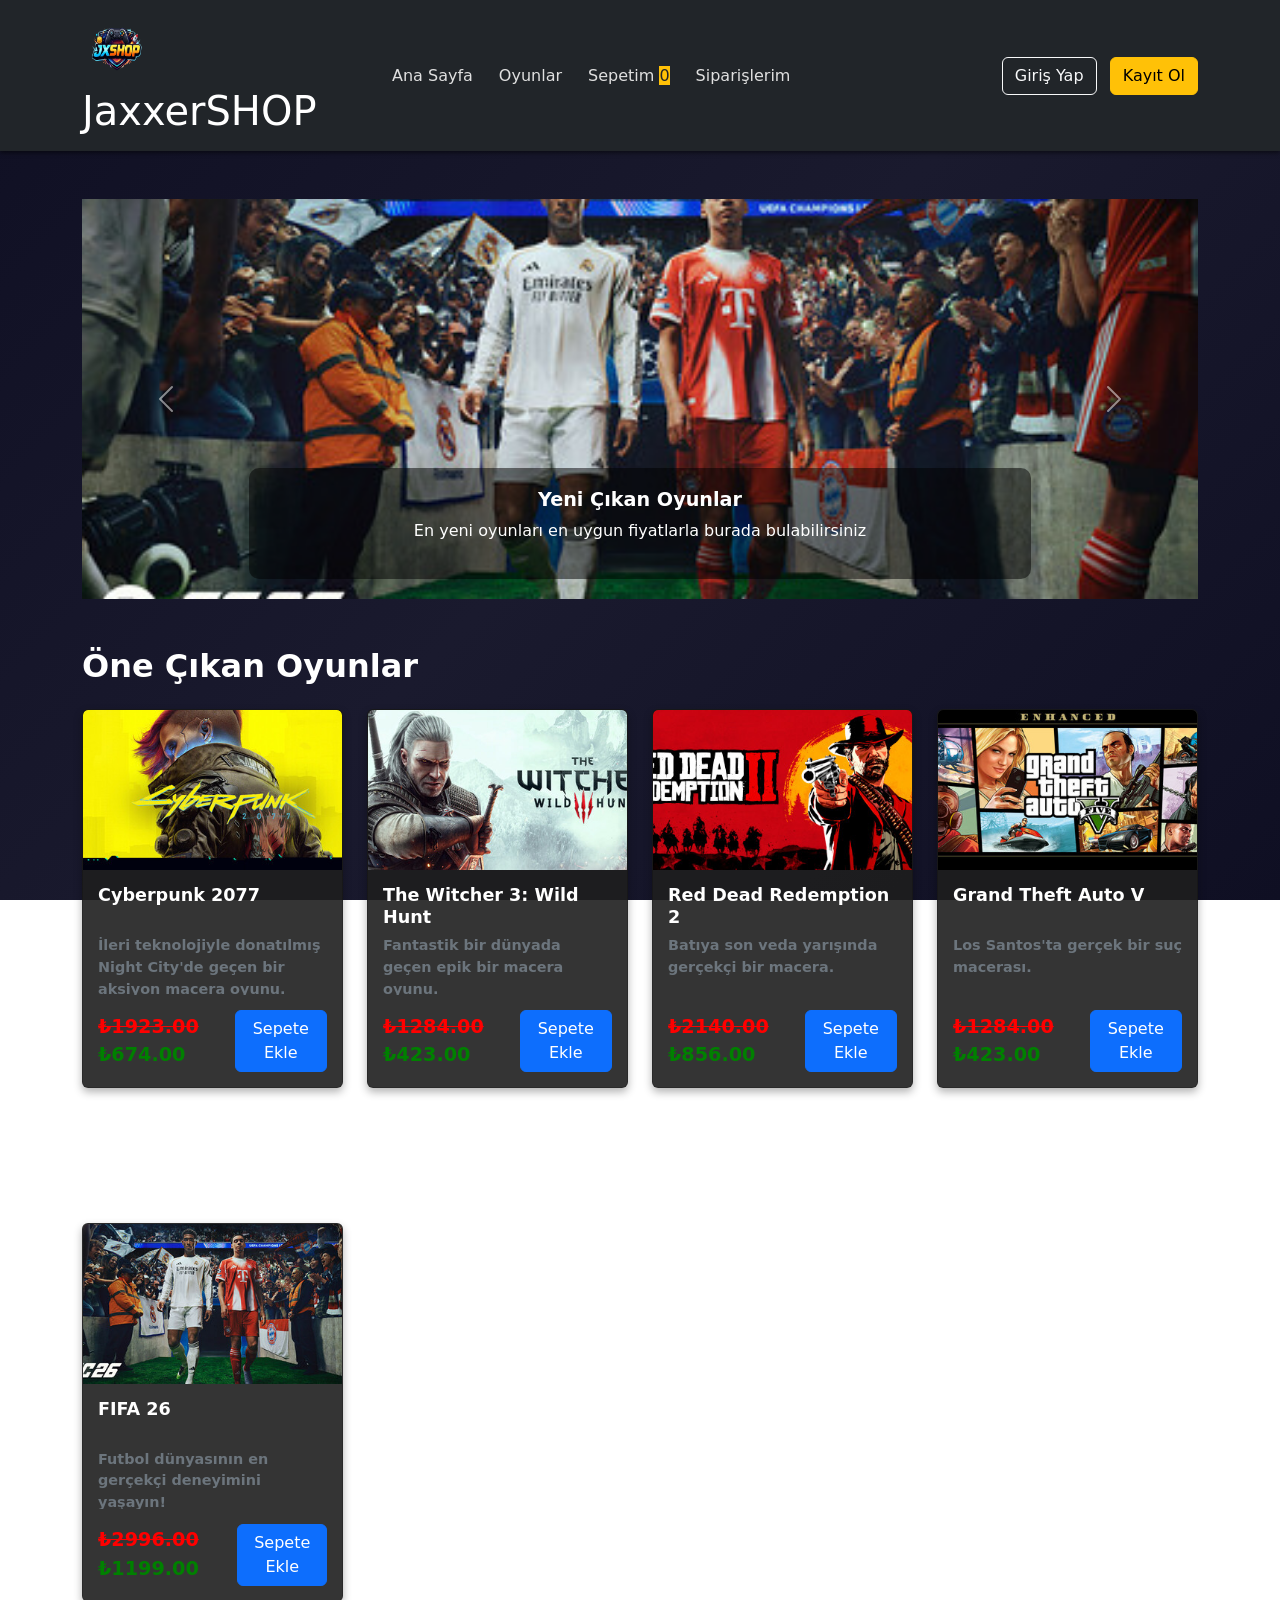
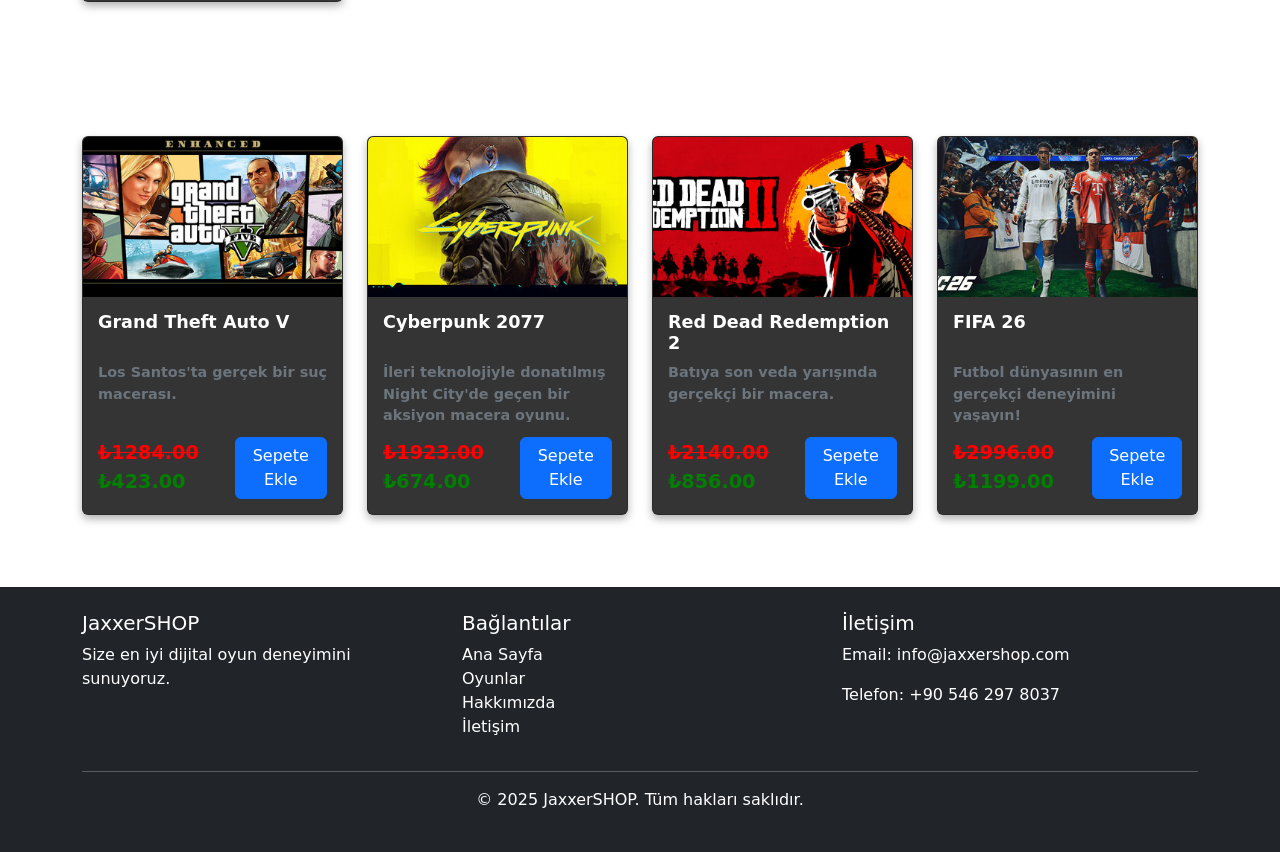
<file: oyunsatis/index.html>
<!DOCTYPE html>
<html lang="en">
<head>
    <meta charset="UTF-8">
    <meta name="viewport" content="width=device-width, initial-scale=1.0">
    <title>JaxxerSHOP - Oyun Satış Sitesi</title>
    <link rel="stylesheet" href="css/style.css">
    <link href="https://cdn.jsdelivr.net/npm/bootstrap@5.3.0/dist/css/bootstrap.min.css" rel="stylesheet">
</head>
<body>
    <!-- Arka planda hareket eden toplar ve kar -->
    <div class="background-animation">
        <!-- Toplar -->
        <div class="falling-object"></div>
        <div class="falling-object"></div>
        <div class="falling-object"></div>
        <div class="falling-object"></div>
        <div class="falling-object"></div>
        <div class="falling-object"></div>
        <div class="falling-object"></div>
        <div class="falling-object"></div>
        <div class="falling-object"></div>
        <div class="falling-object"></div>
        <div class="falling-object"></div>
        <div class="falling-object"></div>
        <!-- Kar efekti -->
        <div class="snowflake"></div>
        <div class="snowflake"></div>
        <div class="snowflake"></div>
        <div class="snowflake"></div>
        <div class="snowflake"></div>
        <div class="snowflake"></div>
        <div class="snowflake"></div>
        <div class="snowflake"></div>
		<div class="snowflake"></div>
		<div class="snowflake"></div>
		<div class="snowflake"></div>
		<div class="snowflake"></div>
		<div class="snowflake"></div>
		<div class="snowflake"></div>
		<div class="snowflake"></div>
		<div class="snowflake"></div>
		<div class="snowflake"></div>
		<div class="snowflake"></div>
		<div class="snowflake"></div>
		<div class="snowflake"></div>
		<div class="snowflake"></div>
		<div class="snowflake"></div>
		<div class="snowflake"></div>
		<div class="snowflake"></div>
		<div class="snowflake"></div>
		<div class="snowflake"></div>
		<div class="snowflake"></div>
		<div class="snowflake"></div>
		<div class="snowflake"></div>
		<div class="snowflake"></div>
		<div class="snowflake"></div>
		
        <div class="snowflake"></div>
        <div class="snowflake"></div>
    </div>
    <!-- ÜST MENÜ VE NAVİGASYON -->
    <!-- Navigasyon çubuğu - Ana menü -->
    <header class="bg-dark text-white py-3">
        <div class="container">
            <div class="row align-items-center">
                <div class="col-md-3">
                    <h1 class="mb-0">
                        <a href="index.html" class="text-white text-decoration-none">
                            <img src="images/jaxxershop.png" alt="JaxxerSHOP" width="70" height="70" class="d-inline-block align-text-top me-2">
                            JaxxerSHOP
                        </a>
                    </h1>
                </div>
                <div class="col-md-6">
                    <nav class="navbar navbar-expand-lg navbar-dark bg-dark">
                        <div class="container-fluid">
                            <button class="navbar-toggler" type="button" data-bs-toggle="collapse" data-bs-target="#navbarNav">
                                <span class="navbar-toggler-icon"></span>
                            </button>
                            <div class="collapse navbar-collapse" id="navbarNav">
                                <ul class="navbar-nav">
                                    <li class="nav-item">
                                        <a class="nav-link" href="index.html">Ana Sayfa</a>
                                    </li>
                                    <li class="nav-item">
                                        <a class="nav-link" href="oyun.html">Oyunlar</a>
                                    </li>
                                    <li class="nav-item">
                                        <a class="nav-link" href="sepet.html">Sepetim <span id="cart-count" class="rozet bg-warning text-dark">0</span></a>
                                    </li>
                                    <li class="nav-item">
                                        <a class="nav-link" href="siparisler.html">Siparişlerim</a>
                                    </li>
                                </ul>
                            </div>
                        </div>
                    </nav>
                </div>
                <div class="col-md-3 text-end">
                    <a href="giris.html" class="btn btn-outline-light me-2">Giriş Yap</a>
                    <a href="kayit.html" class="btn btn-warning">Kayıt Ol</a>
                </div>
            </div>
        </div>
    </header>

    <!-- Ana İçerik -->
    <!-- ANA İÇERİK BÖLÜMÜ -->
    <main class="my-5"> 
        <!-- my-5: Bootstrap sınıfı - üst ve alt boşluk ekler (margin-top & margin-bottom) -->
        <div class="container">
            <div class="row">
                <div class="col-12">
                    <div id="carouselExample" class="carousel slide mb-5" data-bs-ride="carousel"> <!-- mb-5: alt boşluk ~3rem -->
                        <div class="carousel-inner">
                            <div class="carousel-item active">
                                <img src="images/fc26.jpg" class="d-block w-100" alt="Featured Game">
                                <div class="carousel-caption d-none d-md-block">
                                    <h2 class="yenicikan">Yeni Çıkan Oyunlar</h2>
                                    <p>En yeni oyunları en uygun fiyatlarla burada bulabilirsiniz</p>
                                </div>
                            </div>
                            <div class="carousel-item">
                                <img src="images/gta5.jpg" class="d-block w-100" alt="Discounted Game">
                                <div class="carousel-caption d-none d-md-block">
                                    <h2 class="ozelfirsat">Özel Fırsatlar</h2>
                                    <p>Seçili oyunlarda %50'ye varan indirimler</p>
                                </div>
                            </div>
                            <div class="carousel-item">
                                <img src="images/rdr2.jpg" class="d-block w-100" alt="Popular Game">
                                <div class="carousel-caption d-none d-md-block">
                                    <h2 class="populer">Popüler Oyunlar</h2>
                                    <p>Oyuncuların favorilerini keşfedin</p>
                                </div>
                            </div>
                        </div>
                        <button class="carousel-control-prev" type="button" data-bs-target="#carouselExample" data-bs-slide="prev">
                            <span class="carousel-control-prev-icon" aria-hidden="true"></span>
                            <span class="visually-hidden">Previous</span>
                        </button>
                        <button class="carousel-control-next" type="button" data-bs-target="#carouselExample" data-bs-slide="next">
                            <span class="carousel-control-next-icon" aria-hidden="true"></span>
                            <span class="visually-hidden">Next</span>
                        </button>
                    </div>
                </div>
            </div>

            <div class="row">
                <div class="col-md-12">
                    <h2 class="mb-4">Öne Çıkan Oyunlar</h2> <!-- mb-4: alt boşluk ~1.5rem -->
                </div>
            </div>

            <div class="row" id="featured-games">
                <!-- Öne çıkan oyunlar-->
                <div class="col-md-3 col-sm-6 mb-4"> <!-- mb-4: alt boşluk ~1.5rem -->
                    <div class="card oyun-kart">
                        <img src="images/cyberpunk2077.jpg" class="card-img-top" alt="Cyberpunk 2077">
                        <div class="card-body">
                            <h5 class="card-title">Cyberpunk 2077</h5>
                            <p class="card-text">İleri teknolojiyle donatılmış Night City'de geçen bir aksiyon macera oyunu.</p>
                            <div class="d-flex justify-content-between align-items-center">
                                <span class="fiyat"><del class="zbm">₺1923.00</del> ₺674.00</span>
                                <button class="btn btn-primary add-to-cart" data-game-id="1" data-game-isim="Cyberpunk 2077" data-game-fiyat="674.00">Sepete Ekle</button>
                            </div>
                        </div>
                    </div>
                </div>
                
                <div class="col-md-3 col-sm-6 mb-4"> <!-- mb-4: alt boşluk ~1.5rem -->
                    <div class="card oyun-kart">
                        <img src="images/thewitcher3.jpg" class="card-img-top" alt="The Witcher 3: Wild Hunt">
                        <div class="card-body">
                            <h5 class="card-title">The Witcher 3: Wild Hunt</h5>
                            <p class="card-text">Fantastik bir dünyada geçen epik bir macera oyunu.</p>
                            <div class="d-flex justify-content-between align-items-center">
                                <span class="fiyat"><del class="zbm">₺1284.00</del> ₺423.00</span>
                                <button class="btn btn-primary add-to-cart" data-game-id="2" data-game-isim="The Witcher 3: Wild Hunt" data-game-fiyat="423.00">Sepete Ekle</button>
                            </div>
                        </div>
                    </div>
                </div>
                
                <div class="col-md-3 col-sm-6 mb-4"> <!-- mb-4: alt boşluk ~1.5rem -->
                    <div class="card oyun-kart">
                        <img src="images/rdr2.jpg" class="card-img-top" alt="Red Dead Redemption 2">
                        <div class="card-body">
                            <h5 class="card-title">Red Dead Redemption 2</h5>
                            <p class="card-text">Batıya son veda yarışında gerçekçi bir macera.</p>
                            <div class="d-flex justify-content-between align-items-center">
                                <span class="fiyat"><del class="zbm">₺2140.00</del> ₺856.00</span>
                                <button class="btn btn-primary add-to-cart" data-game-id="3" data-game-isim="Red Dead Redemption 2" data-game-fiyat="856.00">Sepete Ekle</button>
                            </div>
                        </div>
                    </div>
                </div>
                
                <div class="col-md-3 col-sm-6 mb-4"> <!-- mb-4: alt boşluk ~1.5rem -->
                    <div class="card oyun-kart">
                        <img src="images/gta5.jpg" class="card-img-top" alt="Grand Theft Auto V">
                        <div class="card-body">
                            <h5 class="card-title">Grand Theft Auto V</h5>
                            <p class="card-text">Los Santos'ta gerçek bir suç macerası.</p>
                            <div class="d-flex justify-content-between align-items-center">
                                <span class="fiyat"><del class="zbm">₺1284.00</del> ₺423.00</span>
                                <button class="btn btn-primary add-to-cart" data-game-id="4" data-game-isim="Grand Theft Auto V" data-game-fiyat="423.00">Sepete Ekle</button>
                            </div>
                        </div>
                    </div>
                </div>
            </div>

            <!-- Yeni Oyunlar Bölümü -->
            <div class="row mt-5"> <!-- mt-5: üst boşluk ~3rem -->
                <div class="col-md-12">
                    <h2 class="mb-4">Yeni Oyunlar</h2> <!-- mb-4: alt boşluk ~1.5rem -->
                </div>
            </div>

            <div class="row">
                <div class="col-md-3 col-sm-6 mb-4"> <!-- mb-4: alt boşluk ~1.5rem -->
                    <div class="card oyun-kart">
                        <img src="images/fc26.jpg" class="card-img-top" alt="FIFA 26">
                        <div class="card-body">
                            <h5 class="card-title">FIFA 26</h5>
                            <p class="card-text">Futbol dünyasının en gerçekçi deneyimini yaşayın!</p>
                            <div class="d-flex justify-content-between align-items-center">
                                <span class="fiyat"><del class="zbm">₺2996.00</del> ₺1199.00</span>
                                <button class="btn btn-primary add-to-cart" data-game-id="6" data-game-isim="FIFA 26" data-game-fiyat="1199.00">Sepete Ekle</button>
                            </div>
                        </div>
                    </div>
                </div>
            </div>

            <!-- Popüler Oyunlar Bölümü -->
            <div class="row mt-5"> <!-- mt-5: üst boşluk ~3rem -->
                <div class="col-md-12">
                    <h2 class="mb-4">Popüler Oyunlar</h2> <!-- mb-4: alt boşluk ~1.5rem -->
                </div>
            </div>

            <div class="row">
                <div class="col-md-3 col-sm-6 mb-4"> <!-- mb-4: alt boşluk ~1.5rem -->
                    <div class="card oyun-kart">
                        <img src="images/gta5.jpg" class="card-img-top" alt="Grand Theft Auto V">
                        <div class="card-body">
                            <h5 class="card-title">Grand Theft Auto V</h5>
                            <p class="card-text">Los Santos'ta gerçek bir suç macerası.</p>
                            <div class="d-flex justify-content-between align-items-center">
                                <span class="fiyat"><del class="zbm">₺1284.00</del> ₺423.00</span>
                                <button class="btn btn-primary add-to-cart" data-game-id="4" data-game-isim="Grand Theft Auto V" data-game-fiyat="423.00">Sepete Ekle</button>
                            </div>
                        </div>
                    </div>
                </div>

                <div class="col-md-3 col-sm-6 mb-4"> <!-- mb-4: alt boşluk ~1.5rem -->
                    <div class="card oyun-kart">
                        <img src="images/cyberpunk2077.jpg" class="card-img-top" alt="Cyberpunk 2077">
                        <div class="card-body">
                            <h5 class="card-title">Cyberpunk 2077</h5>
                            <p class="card-text">İleri teknolojiyle donatılmış Night City'de geçen bir aksiyon macera oyunu.</p>
                            <div class="d-flex justify-content-between align-items-center">
                                <span class="fiyat"><del class="zbm">₺1923.00</del> ₺674.00</span>
                                <button class="btn btn-primary add-to-cart" data-game-id="1" data-game-isim="Cyberpunk 2077" data-game-fiyat="674.00">Sepete Ekle</button>
                            </div>
                        </div>
                    </div>
                </div>

                <div class="col-md-3 col-sm-6 mb-4"> <!-- mb-4: alt boşluk ~1.5rem -->
                    <div class="card oyun-kart">
                        <img src="images/rdr2.jpg" class="card-img-top" alt="Red Dead Redemption 2">
                        <div class="card-body">
                            <h5 class="card-title">Red Dead Redemption 2</h5>
                            <p class="card-text">Batıya son veda yarışında gerçekçi bir macera.</p>
                            <div class="d-flex justify-content-between align-items-center">
                                <span class="fiyat"><del class="zbm">₺2140.00</del> ₺856.00</span>
                                <button class="btn btn-primary add-to-cart" data-game-id="3" data-game-isim="Red Dead Redemption 2" data-game-fiyat="856.00">Sepete Ekle</button>
                            </div>
                        </div>
                    </div>
                </div>

                <div class="col-md-3 col-sm-6 mb-4"> <!-- mb-4: alt boşluk ~1.5rem -->
                    <div class="card oyun-kart">
                        <img src="images/fc26.jpg" class="card-img-top" alt="FIFA 26">
                        <div class="card-body">
                            <h5 class="card-title">FIFA 26</h5>
                            <p class="card-text">Futbol dünyasının en gerçekçi deneyimini yaşayın!</p>
                            <div class="d-flex justify-content-between align-items-center">
                                <span class="fiyat"> <del class="zbm">₺2996.00</del> ₺1199.00</span>
                                <button class="btn btn-primary add-to-cart" data-game-id="6" data-game-isim="FIFA 26" data-game-fiyat="1199.00">Sepete Ekle</button>
                            </div>
                        </div>
                    </div>
                </div>
            </div>
        </div>
    </main>

    <!-- ALT BİLGİ (FOOTER) -->
    <!-- Sayfanın en alt kısmı - İletişim bilgileri ve linkler -->
    <footer class="bg-dark text-white py-4 mt-5">
        <div class="container">
            <div class="row">
                <div class="col-md-4">
                    <h5>JaxxerSHOP</h5>
                    <p>Size en iyi dijital oyun deneyimini sunuyoruz.</p>
                </div>
                <div class="col-md-4">
                    <h5>Bağlantılar</h5>
                    <ul class="list-unstyled">
                        <li><a href="index.html" class="text-white">Ana Sayfa</a></li>
                        <li><a href="oyun.html" class="text-white">Oyunlar</a></li>
                        <li><a href="hakkinda.html" class="text-white">Hakkımızda</a></li>
                        <li><a href="iletisim.html" class="text-white">İletişim</a></li>
                    </ul>
                </div>
                <div class="col-md-4">
                    <h5>İletişim</h5>
                    <p>Email: info@jaxxershop.com</p>
                    <p>Telefon: +90 546 297 8037</p>
                </div>
            </div>
            <hr>
            <div class="text-center">
                <p>&copy; 2025 JaxxerSHOP. Tüm hakları saklıdır.</p>
            </div>
        </div>
    </footer>

    <script src="https://cdn.jsdelivr.net/npm/bootstrap@5.3.0/dist/js/bootstrap.bundle.min.js"></script> <!-- Bootstrap JS: collapse, modal, carousel gibi bileşenleri sağlar -->
    <script src="js/main.js"></script> <!-- site JS: sepete ekleme, filtreleme ve diğer etkileşimler -->
</body>
</html>
</file>
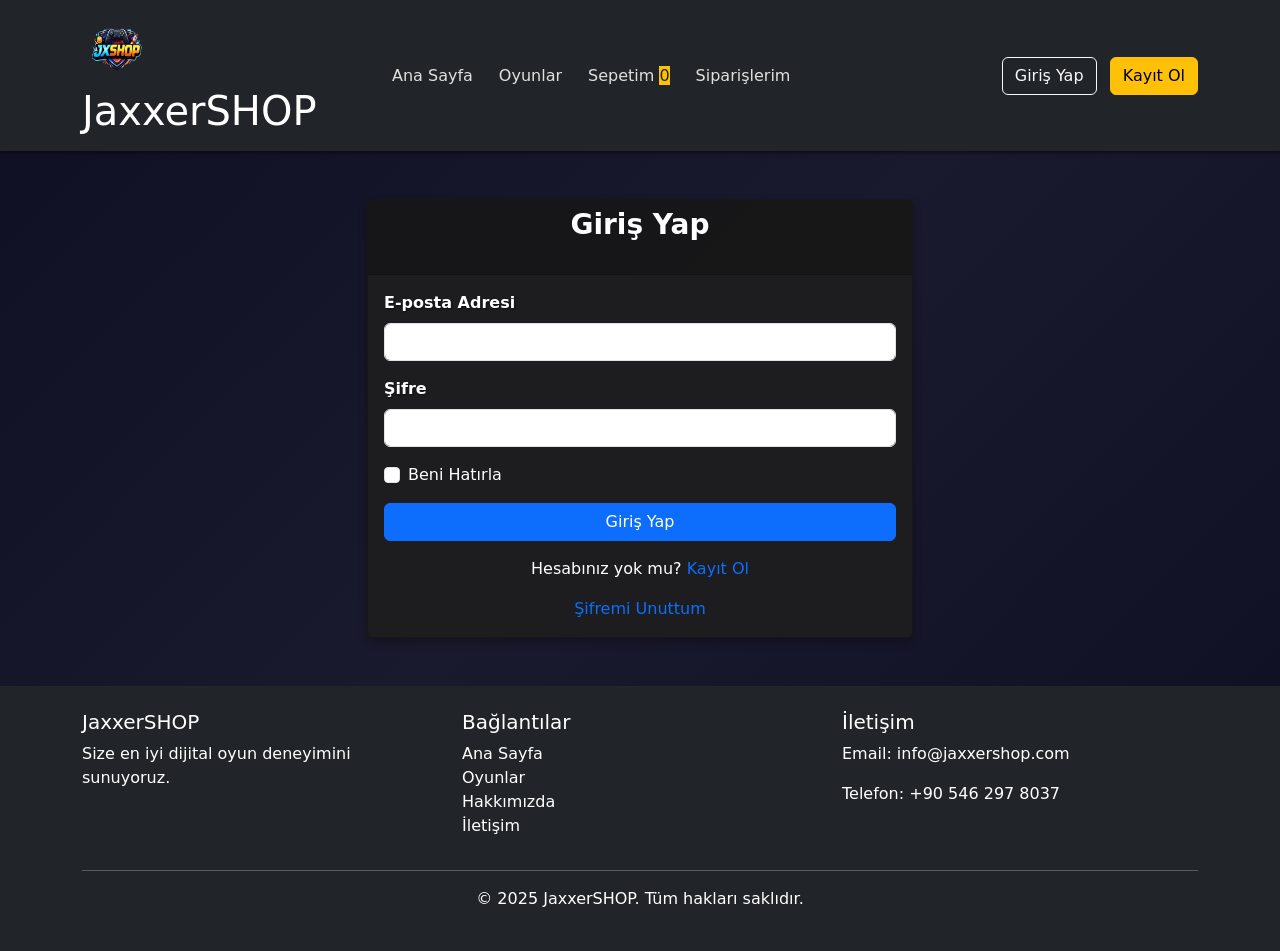
<file: oyunsatis/giris.html>
<!DOCTYPE html>
<html lang="en">
<head>
    <meta charset="UTF-8">
    <meta name="viewport" content="width=device-width, initial-scale=1.0">
    <title>Giriş Yap - JaxxerSHOP</title>
    <link rel="stylesheet" href="css/style.css">
    <link href="https://cdn.jsdelivr.net/npm/bootstrap@5.3.0/dist/css/bootstrap.min.css" rel="stylesheet">
</head>
<body>
    <!-- Arka planda hareket eden toplar ve kar -->
    <div class="background-animation">
        <!-- Toplar -->
        <div class="falling-object"></div>
        <div class="falling-object"></div>
        <div class="falling-object"></div>
        <div class="falling-object"></div>
        <div class="falling-object"></div>
        <div class="falling-object"></div>
        <div class="falling-object"></div>
        <div class="falling-object"></div>
        <div class="falling-object"></div>
        <div class="falling-object"></div>
        <div class="falling-object"></div>
        <div class="falling-object"></div>
        <!-- Kar efekti -->
        <div class="snowflake"></div>
        <div class="snowflake"></div>
        <div class="snowflake"></div>
        <div class="snowflake"></div>
        <div class="snowflake"></div>
        <div class="snowflake"></div>
        <div class="snowflake"></div>
        <div class="snowflake"></div>
        <div class="snowflake"></div>
        <div class="snowflake"></div>
    </div>
    <!--  Butonlar kısmı  -->
    <header class="bg-dark text-white py-3">
        <div class="container">
            <div class="row align-items-center">
                <div class="col-md-3">
                    <h1 class="mb-0">
                        <a href="index.html" class="text-white text-decoration-none">
                            <img src="images/jaxxershop.png" alt="JaxxerSHOP" width="70" height="70" class="d-inline-block align-text-top me-2">
                            JaxxerSHOP
                        </a>
                    </h1>
                </div>
                <div class="col-md-6">
                    <nav class="navbar navbar-expand-lg navbar-dark bg-dark">
                        <div class="container-fluid">
                            <button class="navbar-toggler" type="button" data-bs-toggle="collapse" data-bs-target="#navbarNav">
                                <span class="navbar-toggler-icon"></span>
                            </button>
                            <div class="collapse navbar-collapse" id="navbarNav">
                                <ul class="navbar-nav">
                                    <li class="nav-item">
                                        <a class="nav-link" href="index.html">Ana Sayfa</a>
                                    </li>
                                    <li class="nav-item">
                                        <a class="nav-link" href="oyun.html">Oyunlar</a>
                                    </li>
                                    <li class="nav-item">
                                        <a class="nav-link" href="sepet.html">Sepetim <span id="cart-count" class="rozet bg-warning text-dark">0</span></a>
                                    </li>
                                    <li class="nav-item">
                                        <a class="nav-link" href="siparisler.html">Siparişlerim</a>
                                    </li>
                                </ul>
                            </div>
                        </div>
                    </nav>
                </div>
                <div class="col-md-3 text-end">
                    <a href="giris.html" class="btn btn-outline-light me-2 active">Giriş Yap</a>
                    <a href="kayit.html" class="btn btn-warning">Kayıt Ol</a>
                </div>
            </div>
        </div>
    </header>

    <!-- Ana İçerik -->
    <main class="my-5"> <!-- my-5: üst ve alt boşluk (margin-y), Bootstrap ölçüsü (~3rem) -->
        <div class="container">
            <div class="row justify-content-center">
                <div class="col-md-6">
                    <div class="card">
                        <div class="card-header">
                            <h3 class="text-center">Giriş Yap</h3>
                        </div>
                        <div class="card-body">
                            <form id="loginForm">
                                <div class="mb-3"> <!-- mb-3: alt boşluk (~1rem) -->
                                    <label for="email" class="form-label">E-posta Adresi</label>
                                    <input type="email" class="form-control" id="email" required>
                                </div>
                                <div class="mb-3"> <!-- mb-3: alt boşluk (~1rem) -->
                                    <label for="password" class="form-label">Şifre</label>
                                    <input type="password" class="form-control" id="password" required>
                                </div>
                                <div class="mb-3 form-check"> <!-- mb-3: alt boşluk (~1rem) -->
                                    <input type="checkbox" class="form-check-input" id="rememberMe">
                                    <label class="form-check-label" for="rememberMe">Beni Hatırla</label>
                                </div>
                                <button type="submit" class="btn btn-primary w-100">Giriş Yap</button>
                            </form>
                            <div class="text-center mt-3"> <!-- mt-3: üst boşluk (~1rem) -->
                                <p class="irem">Hesabınız yok mu? <a href="kayit.html">Kayıt Ol</a></p>
                                <a href="#">Şifremi Unuttum</a>
                            </div>
                        </div>
                    </div>
                </div>
            </div>
        </div>
    </main>

    <!-- Footer -->
    <footer class="bg-dark text-white py-4 mt-5">
        <div class="container">
            <div class="row">
                <div class="col-md-4">
                    <h5>JaxxerSHOP</h5>
                    <p>Size en iyi dijital oyun deneyimini sunuyoruz.</p>
                </div>
                <div class="col-md-4">
                    <h5>Bağlantılar</h5>
                    <ul class="list-unstyled">
                        <li><a href="index.html" class="text-white">Ana Sayfa</a></li>
                        <li><a href="oyun.html" class="text-white">Oyunlar</a></li>
                        <li><a href="hakkinda.html" class="text-white">Hakkımızda</a></li>
                        <li><a href="iletisim.html" class="text-white">İletişim</a></li>
                    </ul>
                </div>
                <div class="col-md-4">
                    <h5>İletişim</h5>
                    <p>Email: info@jaxxershop.com</p>
                    <p>Telefon: +90 546 297 8037</p>
                </div>
            </div>
            <hr>
            <div class="text-center">
                <p>&copy; 2025 JaxxerSHOP. Tüm hakları saklıdır.</p>
            </div>
        </div>
    </footer>

    <script src="https://cdn.jsdelivr.net/npm/bootstrap@5.3.0/dist/js/bootstrap.bundle.min.js"></script> <!-- Bootstrap JS: dinamik bileşenleri (collapse, modal, carousel) çalıştırır -->
    <script src="js/main.js"></script> <!-- site JS: giriş, kayıt, sepet gibi uygulama davranışları -->
</body>
</html>
</file>
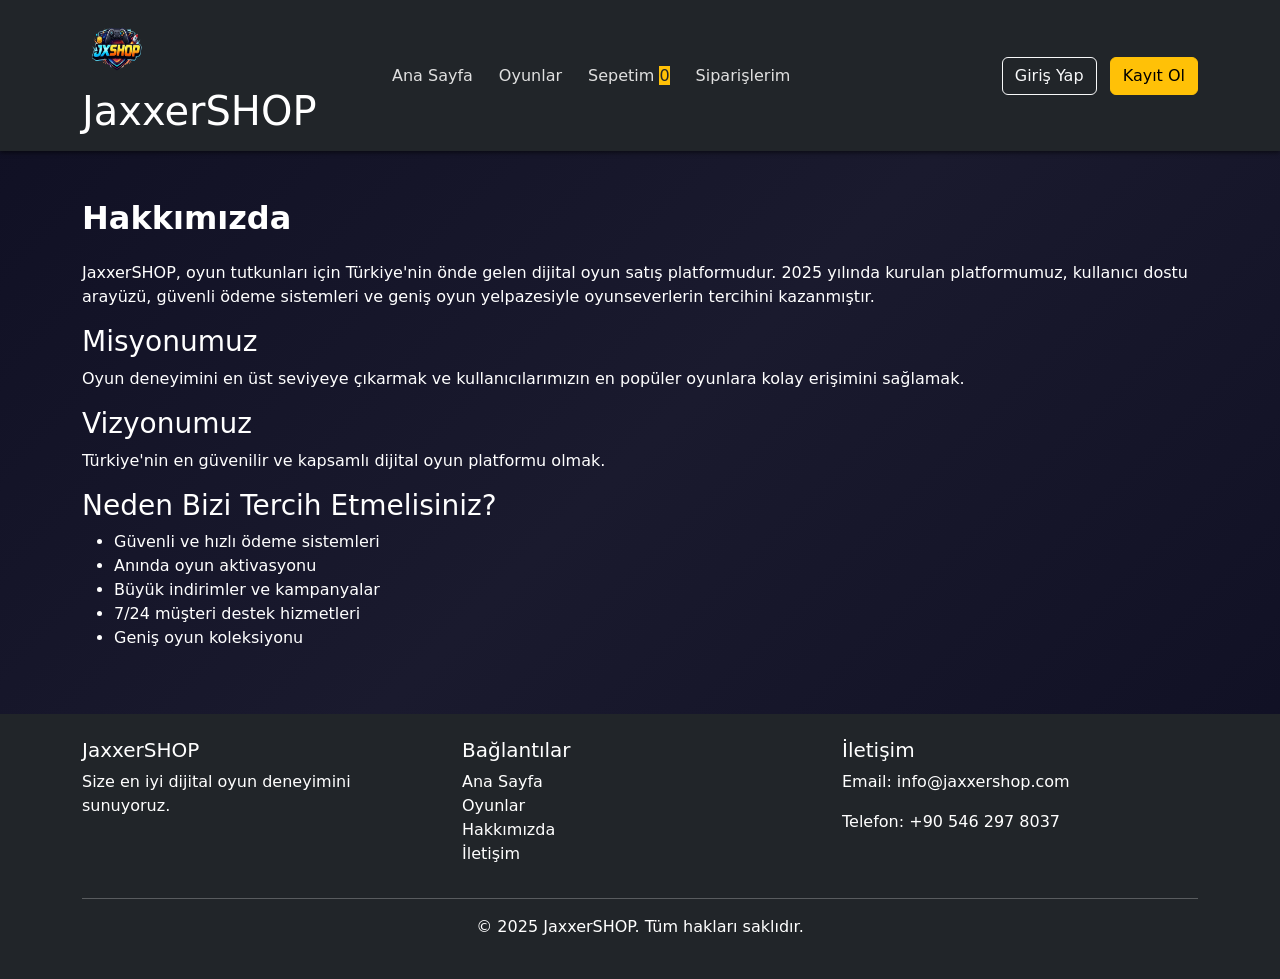
<file: oyunsatis/hakkinda.html>
<!DOCTYPE html>
<!-- HTML5 belge türü ve dil tanımı -->
<html lang="tr"> <!-- Sayfa dili Türkçe olarak ayarlandı -->
<head>
    <!-- Karakter kodlaması UTF-8 olarak ayarlandı (Türkçe karakterler için önemli) -->
    <meta charset="UTF-8">
    <!-- Responsive tasarım için viewport ayarı -->
    <meta name="viewport" content="width=device-width, initial-scale=1.0">
    <!-- Sayfa başlığı -->
    <title>Hakkımızda - JaxxerSHOP</title>
    <!-- Harici CSS dosyaları -->
    <link rel="stylesheet" href="css/style.css">
    <!-- Bootstrap CSS kütüphanesi -->
    <link href="https://cdn.jsdelivr.net/npm/bootstrap@5.3.0/dist/css/bootstrap.min.css" rel="stylesheet">
</head>
<body>
    <!-- ARKA PLAN ANİMASYONLARI -->
    <!-- Arka planda hareket eden toplar ve kar efektleri için konteyner -->
    <div class="background-animation">
        <!-- Aşağı düşen toplar için div'ler -->
        <div class="falling-object"></div>
        <div class="falling-object"></div>
        <div class="falling-object"></div>
        <div class="falling-object"></div>
        <div class="falling-object"></div>
        <div class="falling-object"></div>
        <div class="falling-object"></div>
        <div class="falling-object"></div>
        <div class="falling-object"></div>
        <div class="falling-object"></div>
        <div class="falling-object"></div>
        <div class="falling-object"></div>
        <!-- Kar efekti -->
        <div class="kartopu"></div>
        <div class="kartopu"></div>
        <div class="kartopu"></div>
        <div class="kartopu"></div>
        <div class="kartopu"></div>
        <div class="kartopu"></div>
        <div class="kartopu"></div>
        <div class="kartopu"></div>
        <div class="kartopu"></div>
        <div class="kartopu"></div>
    </div>
    <!-- ÜST MENÜ VE NAVİGASYON -->
    <!-- Navigasyon çubuğu - Ana menü -->
    <header class="bg-dark text-white py-3">
        <!-- Sayfa başlığı ve navigasyon çubuğu için konteyner -->
        <div class="container">
            <div class="row align-items-center">
                <div class="col-md-3">
                    <!-- Sayfa başlığı ve logo -->
                    <h1 class="mb-0">
                        <a href="index.html" class="text-white text-decoration-none">
                            <img src="images/jaxxershop.png" alt="JaxxerSHOP" width="70" height="70" class="d-inline-block align-text-top me-2">
                            JaxxerSHOP
                        </a>
                    </h1>
                </div>
                <div class="col-md-6">
                    <!-- Navigasyon menüsü -->
                    <nav class="navbar navbar-expand-lg navbar-dark bg-dark">
                        <div class="container-fluid">
                            <button class="navbar-toggler" type="button" data-bs-toggle="collapse" data-bs-target="#navbarNav">
                                <span class="navbar-toggler-icon"></span>
                            </button>
                            <div class="collapse navbar-collapse" id="navbarNav">
                                <ul class="navbar-nav">
                                    <li class="nav-item">
                                        <a class="nav-link" href="index.html">Ana Sayfa</a>
                                    </li>
                                    <li class="nav-item">
                                        <a class="nav-link" href="oyun.html">Oyunlar</a>
                                    </li>
                                    <li class="nav-item">
                                        <a class="nav-link" href="sepet.html">Sepetim <span id="cart-count" class="rozet bg-warning text-dark">0</span></a>
                                    </li>
                                    <li class="nav-item">
                                        <a class="nav-link" href="siparisler.html">Siparişlerim</a>
                                    </li>
                                </ul>
                            </div>
                        </div>
                    </nav>
                </div>
                <div class="col-md-3 text-end">
                    <!-- Giriş yap ve kayıt ol düğmeleri -->
                    <a href="giris.html" class="btn btn-outline-light me-2">Giriş Yap</a>
                    <a href="kayit.html" class="btn btn-warning">Kayıt Ol</a>
                </div>
            </div>
        </div>
    </header>

    <!--Main vizyon hakkımda -->
    <!-- ANA İÇERİK BÖLÜMÜ -->
    <main class="my-5">
        <!-- my-5: Bootstrap sınıfı - üst ve alt boşluk ekler (margin-y), yaklaşık 3rem (48px) -->
        <div class="container">
            <div class="row">
                <div class="col-md-12">
                    <!-- Hakkımızda başlığı -->
                    <h2 class="mb-4">Hakkımızda</h2> <!-- mb-4: alt boşluk ~1.5rem -->
                
                    <p class="irem">JaxxerSHOP, oyun tutkunları için Türkiye'nin önde gelen dijital oyun satış platformudur. 2025 yılında kurulan platformumuz, kullanıcı dostu arayüzü, güvenli ödeme sistemleri ve geniş oyun yelpazesiyle oyunseverlerin tercihini kazanmıştır.</p>
                    
                    <!-- Misyonumuz başlığı -->
                    <h3 class="irem">Misyonumuz</h3> <!-- mt-4: üst boşluk ~1.5rem -->
                    
                    <p class="irem">Oyun deneyimini en üst seviyeye çıkarmak ve kullanıcılarımızın en popüler oyunlara kolay erişimini sağlamak.</p>
                    
                    <!-- Vizyonumuz başlığı -->
                    <h3 class="irem">Vizyonumuz</h3> <!-- mt-4: üst boşluk ~1.5rem -->
             
                    <p class="irem">Türkiye'nin en güvenilir ve kapsamlı dijital oyun platformu olmak.</p>
                    
                    <!-- Neden bizi tercih etmelisiniz başlığı -->
                    <h3 class="irem">Neden Bizi Tercih Etmelisiniz?</h3> <!-- mt-4: üst boşluk ~1.5rem -->
                    <!-- Neden bizi tercih etmelisiniz listesi -->
                    <ul class="irem">
                        <li>Güvenli ve hızlı ödeme sistemleri</li>
                        <li>Anında oyun aktivasyonu</li>
                        <li>Büyük indirimler ve kampanyalar</li>
                        <li>7/24 müşteri destek hizmetleri</li>
                        <li>Geniş oyun koleksiyonu</li>
                    </ul>
                </div>
            </div>
        </div>
    </main>

    <!-- footer kısmı -->
    <!-- ALT BİLGİ (FOOTER) -->
    <!-- Sayfanın en alt kısmı - İletişim bilgileri ve linkler -->
    <footer class="bg-dark text-white py-4 mt-5">
        <div class="container">
            <div class="row">
                <div class="col-md-4">
                    <!-- Hakkımızda -->
                    <h5>JaxxerSHOP</h5>
                    <p>Size en iyi dijital oyun deneyimini sunuyoruz.</p>
                </div>
                <div class="col-md-4">
                    <!-- Bağlantılar -->
                    <h5>Bağlantılar</h5>
                    <ul class="list-unstyled">
                        <li><a href="index.html" class="text-white">Ana Sayfa</a></li>
                        <li><a href="oyun.html" class="text-white">Oyunlar</a></li>
                        <li><a href="hakkinda.html" class="text-white">Hakkımızda</a></li>
                        <li><a href="iletisim.html" class="text-white">İletişim</a></li>
                    </ul>
                </div>
                <div class="col-md-4">
                    <!-- İletişim -->
                    <h5>İletişim</h5>
                    <p>Email: info@jaxxershop.com</p>
                    <p>Telefon: +90 546 297 8037</p>
                </div>
            </div>
            <hr>
            <div class="text-center">
                <!-- Telif hakkı -->
                <p>&copy; 2025 JaxxerSHOP. Tüm hakları saklıdır.</p>
            </div>
        </div>
    </footer>

    <!-- JAVASCRIPT DOSYALARI -->
    <!-- Bootstrap JavaScript kütüphanesi -->
    <script src="https://cdn.jsdelivr.net/npm/bootstrap@5.3.0/dist/js/bootstrap.bundle.min.js"></script>
    <!-- Özel JavaScript dosyamız -->
    <script src="js/main.js"></script>
</body>
</html>
</file>
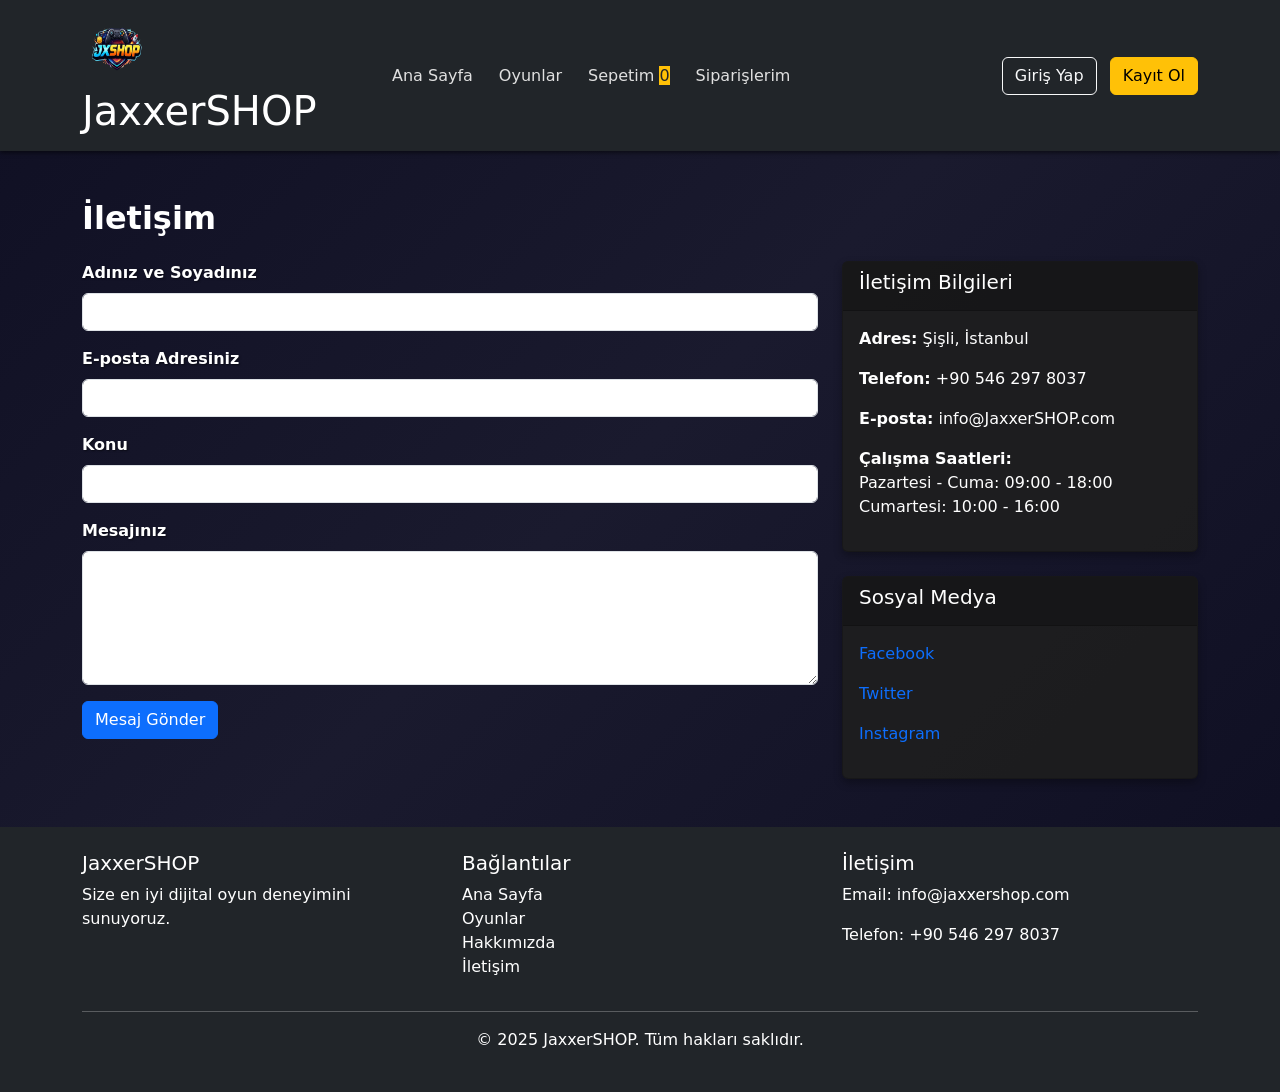
<file: oyunsatis/iletisim.html>
<!DOCTYPE html>
<html lang="en">
<head>
    <meta charset="UTF-8">
    <meta name="viewport" content="width=device-width, initial-scale=1.0">
    <title>İletişim - JaxxerSHOP</title>
    <link rel="stylesheet" href="css/style.css">
    <link href="https://cdn.jsdelivr.net/npm/bootstrap@5.3.0/dist/css/bootstrap.min.css" rel="stylesheet">
</head>
<body>
    <!-- Arka planda hareket eden toplar ve kar -->
    <div class="background-animation">
        <!-- Toplar -->
        <div class="falling-object"></div>
        <div class="falling-object"></div>
        <div class="falling-object"></div>
        <div class="falling-object"></div>
        <div class="falling-object"></div>
        <div class="falling-object"></div>
        <div class="falling-object"></div>
        <div class="falling-object"></div>
        <div class="falling-object"></div>
        <div class="falling-object"></div>
        <div class="falling-object"></div>
        <div class="falling-object"></div>
        <!-- Kar efekti -->
        <div class="snowflake"></div>
        <div class="snowflake"></div>
        <div class="snowflake"></div>
        <div class="snowflake"></div>
        <div class="snowflake"></div>
        <div class="snowflake"></div>
        <div class="snowflake"></div>
        <div class="snowflake"></div>
        <div class="snowflake"></div>
        <div class="snowflake"></div>
    </div>
    <!-- Başlık Bölümü -->
    <header class="bg-dark text-white py-3">
        <div class="container">
            <div class="row align-items-center">
                <div class="col-md-3">
                    <h1 class="mb-0">
                        <a href="index.html" class="text-white text-decoration-none">
                            <img src="images/jaxxershop.png" alt="JaxxerSHOP" width="70" height="70" class="d-inline-block align-text-top me-2">
                            JaxxerSHOP
                        </a>
                    </h1>
                </div>
                <div class="col-md-6">
                    <nav class="navbar navbar-expand-lg navbar-dark bg-dark">
                        <div class="container-fluid">
                            <button class="navbar-toggler" type="button" data-bs-toggle="collapse" data-bs-target="#navbarNav">
                                <span class="navbar-toggler-icon"></span>
                            </button>
                            <div class="collapse navbar-collapse" id="navbarNav">
                                <ul class="navbar-nav">
                                    <li class="nav-item">
                                        <a class="nav-link" href="index.html">Ana Sayfa</a>
                                    </li>
                                    <li class="nav-item">
                                        <a class="nav-link" href="oyun.html">Oyunlar</a>
                                    </li>
                                    <li class="nav-item">
                                        <a class="nav-link" href="sepet.html">Sepetim <span id="cart-count" class="rozet bg-warning text-dark">0</span></a>
                                    </li>
                                    <li class="nav-item">
                                        <a class="nav-link" href="siparisler.html">Siparişlerim</a>
                                    </li>
                                </ul>
                            </div>
                        </div>
                    </nav>
                </div>
                <div class="col-md-3 text-end">
                    <a href="giris.html" class="btn btn-outline-light me-2">Giriş Yap</a>
                    <a href="kayit.html" class="btn btn-warning">Kayıt Ol</a>
                </div>
            </div>
        </div>
    </header>

    <!-- Ana İçerik -->
    <main class="my-5"> <!-- my-5: üst ve alt boşluk (margin-y), Bootstrap ölçüsü (~3rem) -->
        <div class="container">
            <div class="row">
                <div class="col-md-12">
                    <h2 class="mb-4">İletişim</h2> <!-- mb-4: alt boşluk ~1.5rem -->
                </div>
            </div>
            
            <div class="row">
                <div class="col-md-8">
                    <form id="contactForm">
                        <!-- contactForm id: JS ile formu yakalamak için kullanılan benzersiz kimlik -->
                        <div class="mb-3"> <!-- mb-3: alt boşluk ~1rem -->
                            <label for="name" class="form-label">Adınız ve Soyadınız</label>
                            <input type="text" class="form-control" id="name" required>
                        </div>
                        <div class="mb-3"> <!-- mb-3: alt boşluk ~1rem -->
                            <label for="email" class="form-label">E-posta Adresiniz</label>
                            <input type="email" class="form-control" id="email" required>
                        </div>
                        <div class="mb-3"> <!-- mb-3: alt boşluk ~1rem -->
                            <label for="subject" class="form-label">Konu</label>
                            <input type="text" class="form-control" id="subject" required>
                        </div> 
                        <div class="mb-3"> <!-- mb-3: alt boşluk ~1rem -->
                            <label for="message" class="form-label">Mesajınız</label>
                            <textarea class="form-control" id="message" rows="5" required></textarea>
                        </div>
                        <button type="submit" class="btn btn-primary">Mesaj Gönder</button>
                    </form>
                </div>
                
                <div class="col-md-4"> <!-- col-md-4: Orta ekranlarda sayfanın 1/3'ünü kaplar -->
                    <div class="card">
                        <div class="card-header">
                            <h5 class="irem">İletişim Bilgileri</h5>
                        </div>
                        <div class="card-body">
                            <p class="irem"><strong>Adres:</strong> Şişli, İstanbul</p>
                            <p class="irem"><strong>Telefon:</strong> +90 546 297 8037</p>
                            <p class="irem"><strong>E-posta:</strong> info@JaxxerSHOP.com</p>
                            <p class="irem"><strong>Çalışma Saatleri:</strong><br>
                            Pazartesi - Cuma: 09:00 - 18:00<br>
                            Cumartesi: 10:00 - 16:00</p>
                        </div>
                    </div>
                    
                    <div class="card mt-4"> <!-- mt-4: üst boşluk ~1.5rem -->
                        <div class="card-header">
                            <h5 class="irem">Sosyal Medya</h5>
                        </div>
                        <div class="card-body">
                            <p><a href="#" class="text-decoration-none">Facebook</a></p>
                            <p><a href="#" class="text-decoration-none">Twitter</a></p>
                            <p><a href="#" class="text-decoration-none">Instagram</a></p>
                        </div>
                    </div>
                </div>
            </div>
        </div>
    </main>

    <!-- Footer -->
    <footer class="bg-dark text-white py-4 mt-5">
        <div class="container">
            <div class="row">
                <div class="col-md-4">
                    <h5>JaxxerSHOP</h5>
                        <p>Size en iyi dijital oyun deneyimini sunuyoruz.</p>
                </div>
                <div class="col-md-4">
                    <h5>Bağlantılar</h5>
                    <ul class="list-unstyled">
                        <li><a href="index.html" class="text-white">Ana Sayfa</a></li>
                        <li><a href="oyun.html" class="text-white">Oyunlar</a></li>
                        <li><a href="hakkinda.html" class="text-white">Hakkımızda</a></li>
                        <li><a href="iletisim.html" class="text-white">İletişim</a></li>
                    </ul>
                </div>
                <div class="col-md-4">
                    <h5>İletişim</h5>
                        <p>Email: info@jaxxershop.com</p>
                    <p>Telefon: +90 546 297 8037</p>
                </div>
            </div>
            <hr>
            <div class="text-center">
                    <p>&copy; 2025 JaxxerSHOP. Tüm hakları saklıdır.</p>
            </div>
        </div>
    </footer>

    <script src="https://cdn.jsdelivr.net/npm/bootstrap@5.3.0/dist/js/bootstrap.bundle.min.js"></script> <!-- Bootstrap JS: collapse, modal, carousel gibi etkileşimleri sağlar -->
    <script src="js/main.js"></script> <!-- site JS: sepete ekleme, form işlemleri, filtreleme vb. -->
</body>
</html>
</file>
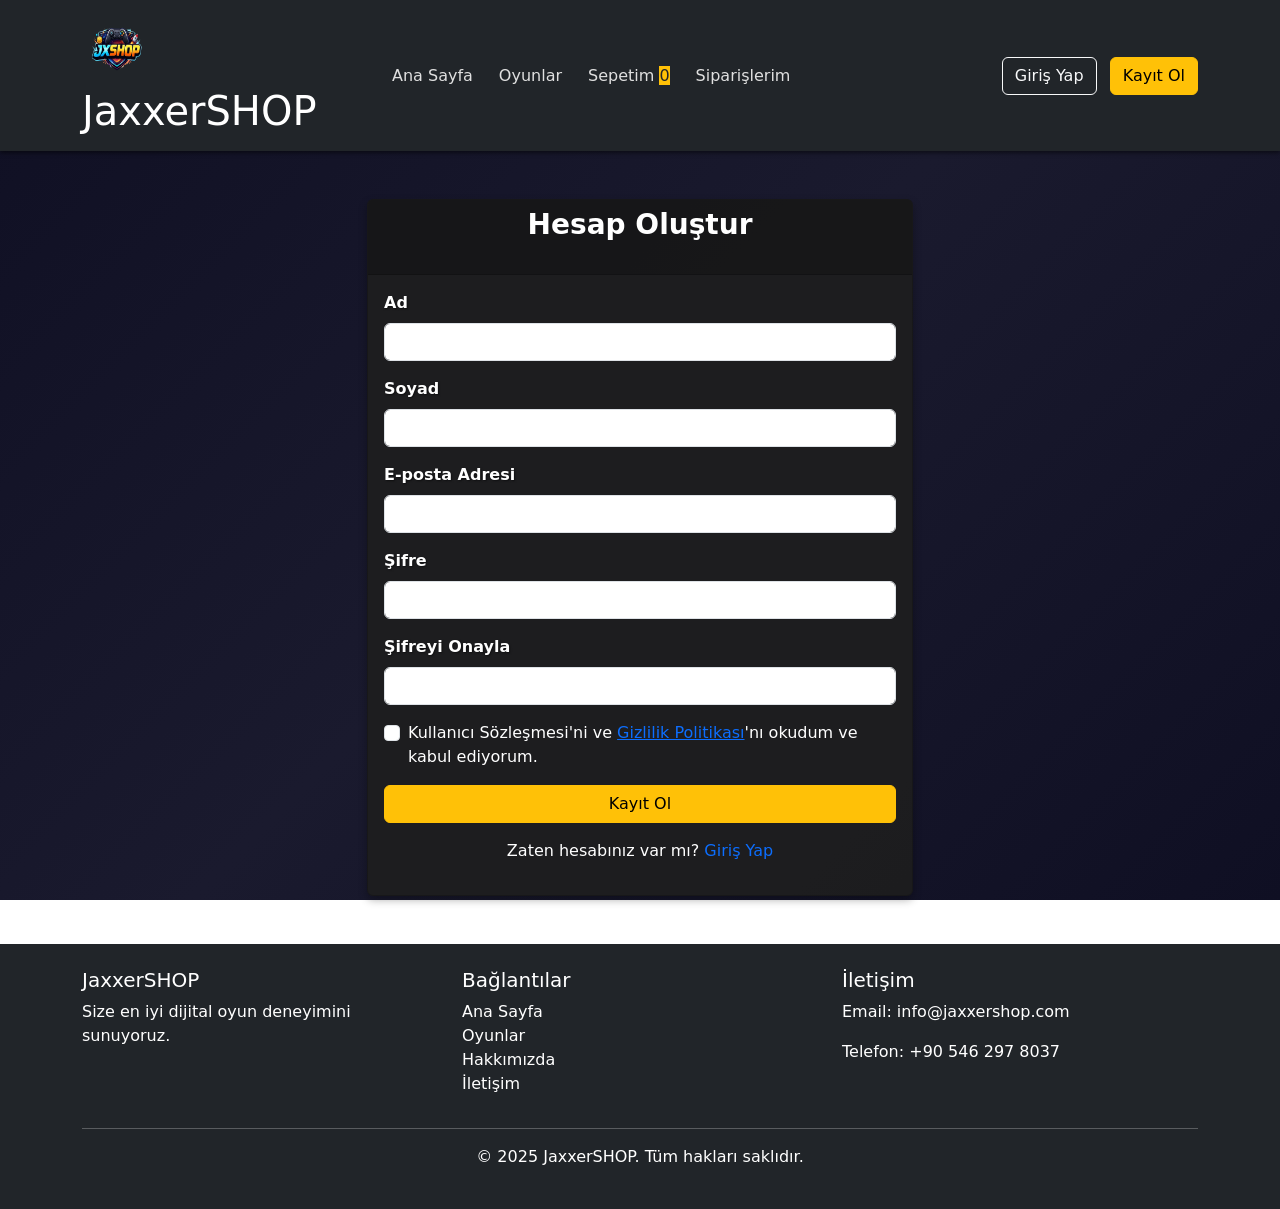
<file: oyunsatis/kayit.html>
<!DOCTYPE html>
<html lang="en">
<head>
    <meta charset="UTF-8">
    <meta name="viewport" content="width=device-width, initial-scale=1.0">
    <title>Kayıt Ol - JaxxerSHOP</title>
    <link rel="stylesheet" href="css/style.css">
    <link href="https://cdn.jsdelivr.net/npm/bootstrap@5.3.0/dist/css/bootstrap.min.css" rel="stylesheet">
</head>
<body>
    <!-- Arka planda hareket eden toplar ve kar -->
    <div class="background-animation">
        <!-- Toplar -->
        <div class="falling-object"></div>
        <div class="falling-object"></div>
        <div class="falling-object"></div>
        <div class="falling-object"></div>
        <div class="falling-object"></div>
        <div class="falling-object"></div>
        <div class="falling-object"></div>
        <div class="falling-object"></div>
        <div class="falling-object"></div>
        <div class="falling-object"></div>
        <div class="falling-object"></div>
        <div class="falling-object"></div>
        <!-- Kar efekti -->
        <div class="snowflake"></div>
        <div class="snowflake"></div>
        <div class="snowflake"></div>
        <div class="snowflake"></div>
        <div class="snowflake"></div>
        <div class="snowflake"></div>
        <div class="snowflake"></div>
        <div class="snowflake"></div>
        <div class="snowflake"></div>
        <div class="snowflake"></div>
    </div>
    <!-- Butonlar kısmı -->
    <header class="bg-dark text-white py-3">
        <div class="container">
            <div class="row align-items-center">
                <div class="col-md-3">
                    <h1 class="mb-0">
                        <a href="index.html" class="text-white text-decoration-none">
                            <img src="images/jaxxershop.png" alt="JaxxerSHOP" width="70" height="70" class="d-inline-block align-text-top me-2">
                            JaxxerSHOP
                        </a>
                    </h1>
                </div>
                <div class="col-md-6">
                    <nav class="navbar navbar-expand-lg navbar-dark bg-dark">
                        <div class="container-fluid">
                            <button class="navbar-toggler" type="button" data-bs-toggle="collapse" data-bs-target="#navbarNav">
                                <span class="navbar-toggler-icon"></span>
                            </button>
                            <div class="collapse navbar-collapse" id="navbarNav">
                                <ul class="navbar-nav">
                                    <li class="nav-item">
                                        <a class="nav-link" href="index.html">Ana Sayfa</a>
                                    </li>
                                    <li class="nav-item">
                                        <a class="nav-link" href="oyun.html">Oyunlar</a>
                                    </li>
                                    <li class="nav-item">
                                        <a class="nav-link" href="sepet.html">Sepetim <span id="cart-count" class="rozet bg-warning text-dark">0</span></a>
                                    </li>
                                    <li class="nav-item">
                                        <a class="nav-link" href="siparisler.html">Siparişlerim</a>
                                    </li>
                                </ul>
                            </div>
                        </div>
                    </nav>
                </div>
                <div class="col-md-3 text-end">
                    <a href="giris.html" class="btn btn-outline-light me-2">Giriş Yap</a>
                    <a href="kayit.html" class="btn btn-warning active">Kayıt Ol</a>
                </div>
            </div>
        </div>
    </header>

    <!-- Ana İçerik -->
    <main class="my-5"> <!-- my-5: üst ve alt boşluk (margin-y), Bootstrap ölçüsü (~3rem) -->
        <div class="container">
            <div class="row justify-content-center">
                <div class="col-md-6">
                    <div class="card">
                        <div class="card-header">
                            <h3 class="text-center">Hesap Oluştur</h3>
                        </div>
                        <div class="card-body">
                            <form id="registerForm">
                                <div class="mb-3"> <!-- mb-3: alt boşluk (~1rem) -->
                                    <label for="firstName" class="form-label">Ad</label>
                                    <input type="text" class="form-control" id="firstName" required>
                                </div>
                                <div class="mb-3"> <!-- mb-3: alt boşluk (~1rem) -->
                                    <label for="lastName" class="form-label">Soyad</label>
                                    <input type="text" class="form-control" id="lastName" required>
                                </div>
                                <div class="mb-3"> <!-- mb-3: alt boşluk (~1rem) -->
                                    <label for="email" class="form-label">E-posta Adresi</label>
                                    <input type="email" class="form-control" id="email" required>
                                </div>
                                <div class="mb-3"> <!-- mb-3: alt boşluk (~1rem) -->
                                    <label for="password" class="form-label">Şifre</label>
                                    <input type="password" class="form-control" id="password" required>
                                </div>
                                <div class="mb-3"> <!-- mb-3: alt boşluk (~1rem) -->
                                    <label for="confirmPassword" class="form-label">Şifreyi Onayla</label>
                                    <input type="password" class="form-control" id="confirmPassword" required>
                                </div>
                                <div class="mb-3 form-check"> <!-- mb-3: alt boşluk (~1rem) -->
                                    <input type="checkbox" class="form-check-input" id="terms" required>
                                    <label class="form-check-label" for="terms">Kullanıcı Sözleşmesi'ni ve <a href="#">Gizlilik Politikası</a>'nı okudum ve kabul ediyorum.</label>
                                </div>
                                <button type="submit" class="btn btn-warning w-100">Kayıt Ol</button>
                            </form>
                            <div class="text-center mt-3"> <!-- mt-3: üst boşluk (~1rem) -->
                                <p class="irem">Zaten hesabınız var mı? <a href="giris.html">Giriş Yap</a></p>
                            </div>
                        </div>
                    </div>
                </div>
            </div>
        </div>
    </main>

    <!-- Footer -->
    <footer class="bg-dark text-white py-4 mt-5">
        <div class="container">
            <div class="row">
                <div class="col-md-4">
                    <h5>JaxxerSHOP</h5>
                    <p>Size en iyi dijital oyun deneyimini sunuyoruz.</p>
                </div>
                <div class="col-md-4">
                    <h5>Bağlantılar</h5>
                    <ul class="list-unstyled">
                        <li><a href="index.html" class="text-white">Ana Sayfa</a></li>
                        <li><a href="oyun.html" class="text-white">Oyunlar</a></li>
                        <li><a href="hakkinda.html" class="text-white">Hakkımızda</a></li>
                        <li><a href="iletisim.html" class="text-white">İletişim</a></li>
                    </ul>
                </div>
                <div class="col-md-4">
                    <h5>İletişim</h5>
                    <p>Email: info@jaxxershop.com</p>
                    <p>Telefon: +90 546 297 8037</p>
                </div>
            </div>
            <hr>
            <div class="text-center">
                <p>&copy; 2025 JaxxerSHOP. Tüm hakları saklıdır.</p>
            </div>
        </div>
    </footer>

    <script src="https://cdn.jsdelivr.net/npm/bootstrap@5.3.0/dist/js/bootstrap.bundle.min.js"></script> <!-- Bootstrap JS: dinamik bileşenleri sağlar -->
    <script src="js/main.js"></script> <!-- site JS: kayıt formu ve diğer etkileşimler -->
</body>
</html>
</file>
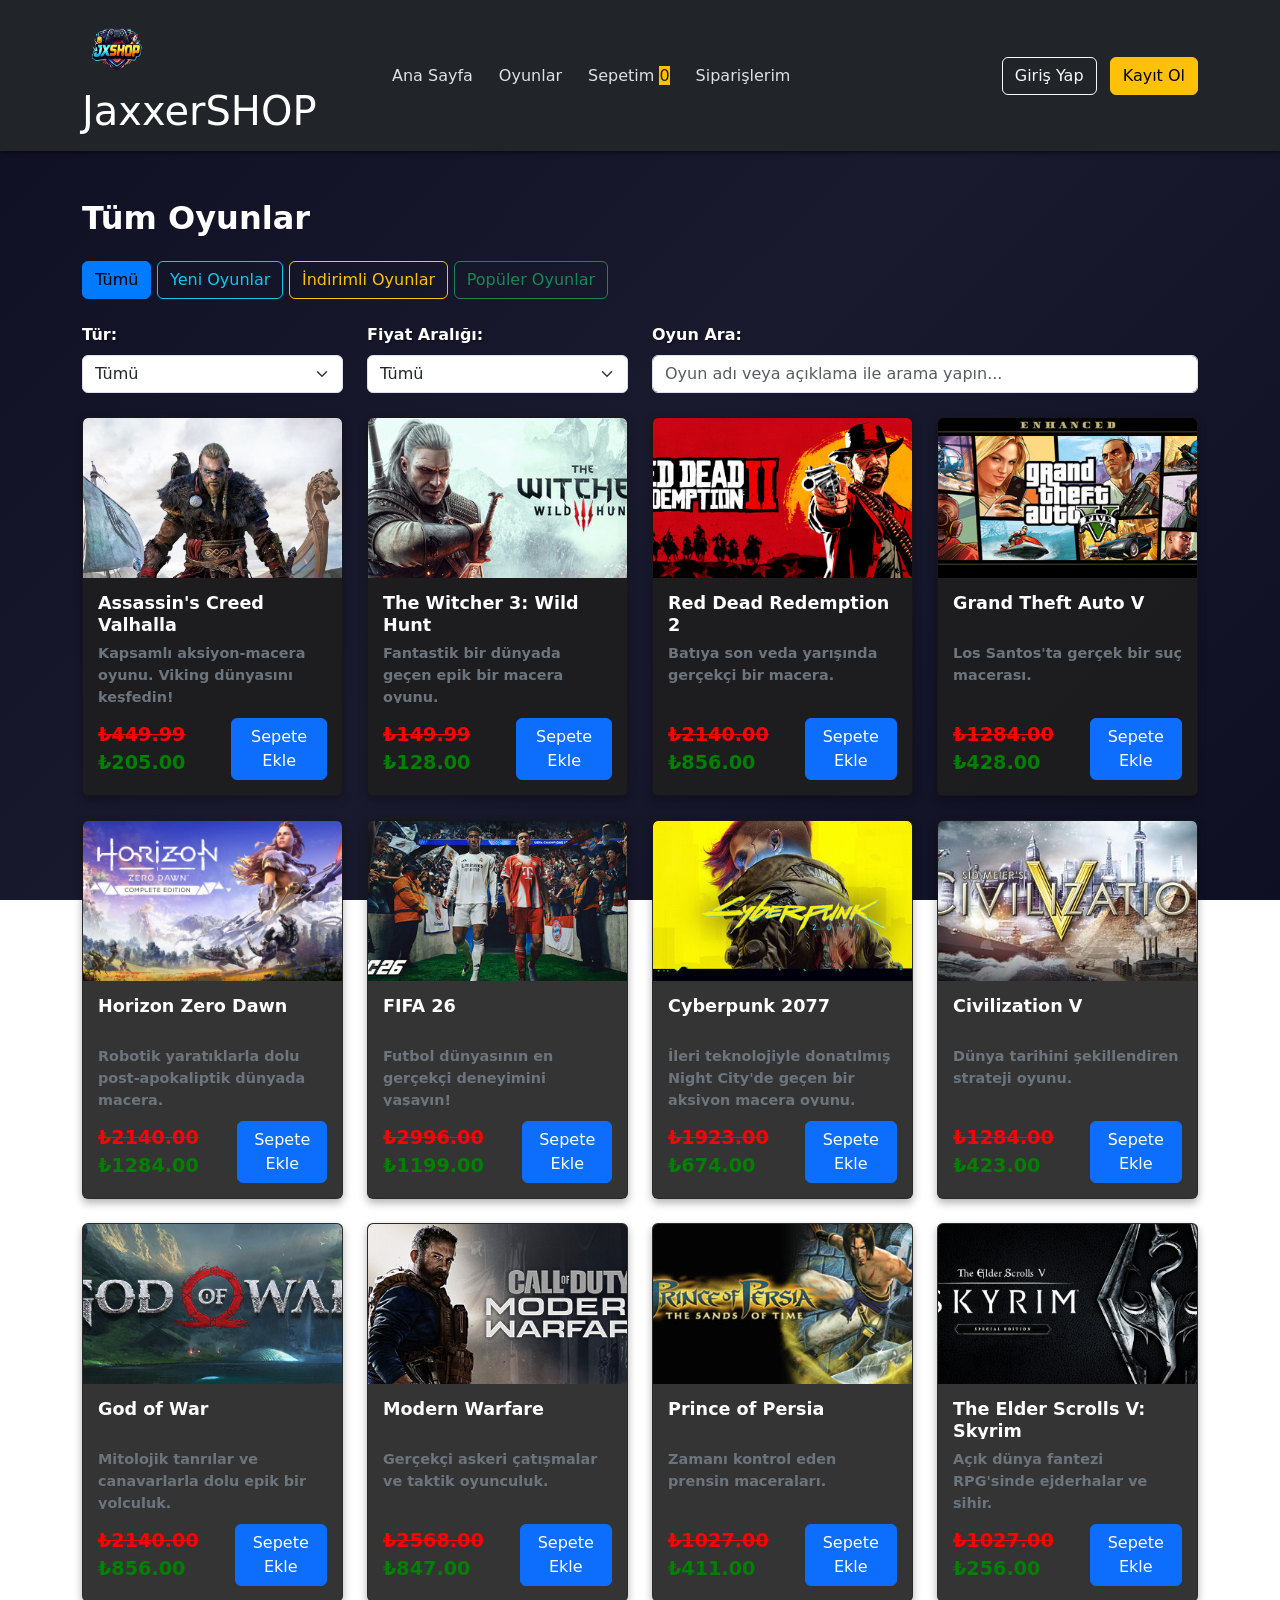
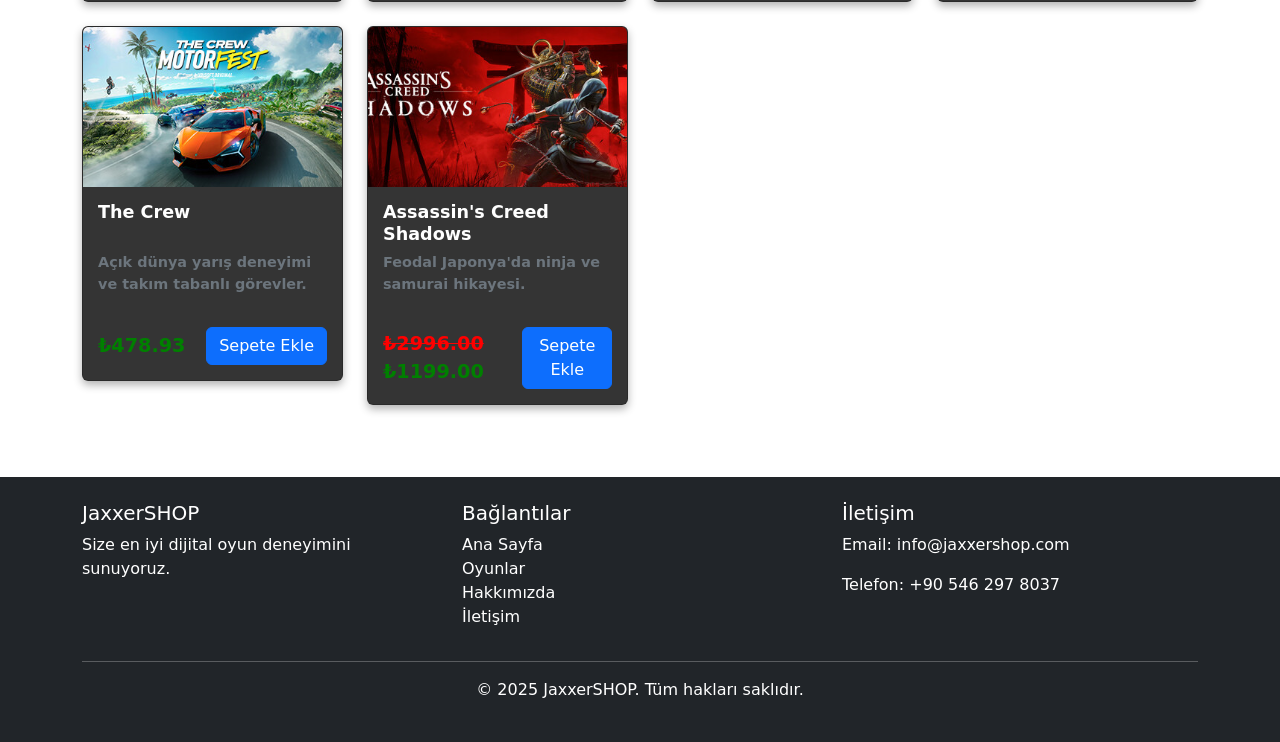
<file: oyunsatis/oyun.html>
<!DOCTYPE html>
<html lang="en">
<head>
    <meta charset="UTF-8">
    <meta name="viewport" content="width=device-width, initial-scale=1.0">
    <title>Tüm Oyunlar - JaxxerSHOP</title>
    <link rel="stylesheet" href="css/style.css">
    <link href="https://cdn.jsdelivr.net/npm/bootstrap@5.3.0/dist/css/bootstrap.min.css" rel="stylesheet">
</head>
<body>
    <!-- Arka planda hareket eden toplar ve kar -->
    <div class="background-animation">
        <!-- Toplar -->
        <div class="falling-object"></div>
        <div class="falling-object"></div>
        <div class="falling-object"></div>
        <div class="falling-object"></div>
        <div class="falling-object"></div>
        <div class="falling-object"></div>
        <div class="falling-object"></div>
        <div class="falling-object"></div>
        <div class="falling-object"></div>
        <div class="falling-object"></div>
        <div class="falling-object"></div>
        <div class="falling-object"></div>
        <!-- Kar efekti -->
        <div class="snowflake"></div>
        <div class="snowflake"></div>
        <div class="snowflake"></div>
        <div class="snowflake"></div>
        <div class="snowflake"></div>
        <div class="snowflake"></div>
        <div class="snowflake"></div>
        <div class="snowflake"></div>
        <div class="snowflake"></div>
        <div class="snowflake"></div>
    </div>
    <!-- Butonlar kısmı / Oyunlar -->
    <header class="bg-dark text-white py-3">
        <div class="container">
            <div class="row align-items-center">
                <div class="col-md-3">
                    <h1 class="mb-0">
                        <a href="index.html" class="text-white text-decoration-none">
                            <img src="images/jaxxershop.png" alt="JaxxerSHOP" width="70" height="70" class="d-inline-block align-text-top me-2">
                            JaxxerSHOP
                        </a>
                    </h1>
                </div>
                <div class="col-md-6">
                    <nav class="navbar navbar-expand-lg navbar-dark bg-dark">
                        <div class="container-fluid">
                            <button class="navbar-toggler" type="button" data-bs-toggle="collapse" data-bs-target="#navbarNav">
                                <span class="navbar-toggler-icon"></span>
                            </button>
                            <div class="collapse navbar-collapse" id="navbarNav">
                                <ul class="navbar-nav">
                                    <li class="nav-item">
                                        <a class="nav-link" href="index.html">Ana Sayfa</a>
                                    </li>
                                    <li class="nav-item">
                                        <a class="nav-link active" href="oyun.html">Oyunlar</a>
                                    </li>
                                    <li class="nav-item">
                                        <a class="nav-link" href="sepet.html">Sepetim <span id="cart-count" class="rozet bg-warning text-dark">0</span></a>
                                    </li>
                                    <li class="nav-item">
                                        <a class="nav-link" href="siparisler.html">Siparişlerim</a>
                                    </li>
                                </ul>
                            </div>
                        </div>
                    </nav>
                </div>
                <div class="col-md-3 text-end">
                    <a href="giris.html" class="btn btn-outline-light me-2">Giriş Yap</a>
                    <a href="kayit.html" class="btn btn-warning">Kayıt Ol</a>
                </div>
            </div>
        </div>
    </header>

    <!-- Ana İçerik -->
    <main class="my-5"> <!-- my-5: üst ve alt boşluk, Bootstrap ölçüsüne göre büyük boşluk (~3rem) -->
        <div class="container">
            <div class="row">
                <div class="col-md-12">
                    <h2 class="mb-4">Tüm Oyunlar</h2> <!-- mb-4: alt boşluk ~1.5rem -->
                        <!-- Filtre Butonları: Kullanıcılar buradan 'Yeni', 'İndirimli' veya 'Popüler' oyunları filtreleyebilir -->
                        <div class="filter-buttons mb-4"> <!-- mb-4: alt boşluk ~1.5rem -->
                        <button class="btn btn-outline-light filter-btn active" data-type="all">Tümü</button>
                        <button class="btn btn-outline-info filter-btn" data-type="new">Yeni Oyunlar</button>
                        <button class="btn btn-outline-warning filter-btn" data-type="indirim">İndirimli Oyunlar</button>
                        <button class="btn btn-outline-success filter-btn" data-type="popular">Popüler Oyunlar</button>
                    </div>
                </div>
            </div>

            <!-- Filter Section -->
            <div class="row mb-4"> <!-- mb-4: alt boşluk ~1.5rem -->
                <div class="col-md-3">
                    <label for="genreFilter" class="form-label">Tür:</label>
                    <select class="form-select" id="genreFilter">
                        <option value="all">Tümü</option>
                        <option value="action">Aksiyon</option>
                        <option value="adventure">Macera</option>
                        <option value="rpg">Rol Yapma</option>
                        <option value="strategy">Strateji</option>
                        <option value="sports">Spor</option>
                    </select>
                </div>
                <div class="col-md-3">
                    <label for="priceFilter" class="form-label">Fiyat Aralığı:</label>
                    <select class="form-select" id="priceFilter">
                        <option value="all">Tümü</option>
                        <option value="0-50">0₺ - 50₺</option>
                        <option value="50-100">50₺ - 100₺</option>
                        <option value="100-150">100₺ - 150₺</option>
                        <option value="150+">150₺ ve üzeri</option>
                    </select>
                </div>
                <div class="col-md-6">
                    <label for="searchInput" class="form-label">Oyun Ara:</label>
                    <input type="text" class="form-control" id="searchInput" placeholder="Oyun adı veya açıklama ile arama yapın...">
                </div>
            </div>

            <!-- Games Grid -->
            <div class="row" id="games-grid">
                <!-- 1. OYUN -->
                <div class="col-md-3 col-sm-6 mb-4 oyun-oge" data-genre="action" data-price="205.00" data-type="indirim"> <!-- mb-4: alt boşluk ~1.5rem -->
                    <div class="card oyun-kart">
                        <img src="images/assasinscreedvalhalla.jpg" class="card-img-top" alt="Action Game">
                        <div class="card-body">
                            <h5 class="card-title">Assassin's Creed Valhalla</h5>
                            <p class="card-text">Kapsamlı aksiyon-macera oyunu. Viking dünyasını keşfedin!</p>
                            <div class="d-flex justify-content-between align-items-center">
                                <span class="fiyat"><del class="zbm">₺449.99</del> ₺205.00</span>
                                <button class="btn btn-primary add-to-cart" data-game-id="1" data-game-isim="Assassin's Creed Valhalla" data-game-fiyat="205.00">Sepete Ekle</button>
                            </div>
                        </div>
                    </div>
                </div>

                <!-- 2. OYUN -->
                <div class="col-md-3 col-sm-6 mb-4 oyun-oge" data-genre="adventure" data-price="128.00" data-type="indirim"> <!-- mb-4: alt boşluk ~1.5rem -->
                    <div class="card oyun-kart">
                        <img src="images/thewitcher3.jpg" class="card-img-top" alt="Adventure Game">
                        <div class="card-body">
                            <h5 class="card-title">The Witcher 3: Wild Hunt</h5>
                            <p class="card-text">Fantastik bir dünyada geçen epik bir macera oyunu.</p>
                            <div class="d-flex justify-content-between align-items-center">
                                <span class="fiyat"><del class="zbm">₺149.99</del> ₺128.00</span>
                                <button class="btn btn-primary add-to-cart" data-game-id="2" data-game-isim="The Witcher 3: Wild Hunt" data-game-fiyat="128.00">Sepete Ekle</button>
                            </div>
                        </div>
                    </div>
                </div>

                <!-- 3. OYUN -->
                <div class="col-md-3 col-sm-6 mb-4 oyun-oge" data-genre="action" data-price="856.00" data-type="popular"> <!-- mb-4: alt boşluk ~1.5rem -->
                    <div class="card oyun-kart">
                        <img src="images/rdr2.jpg" class="card-img-top" alt="RPG Game">
                        <div class="card-body">
                            <h5 class="card-title">Red Dead Redemption 2</h5>
                            <p class="card-text">Batıya son veda yarışında gerçekçi bir macera.</p>
                            <div class="d-flex justify-content-between align-items-center">
                                <span class="fiyat"><del class="zbm">₺2140.00</del> ₺856.00</span>
                                <button class="btn btn-primary add-to-cart" data-game-id="3" data-game-isim="Red Dead Redemption 2" data-game-fiyat="856.00">Sepete Ekle</button>
                            </div>
                        </div>
                    </div>
                </div>

                <!-- 4. OYUN -->
                <div class="col-md-3 col-sm-6 mb-4 oyun-oge" data-genre="action" data-price="428.00" data-type="popular"> <!-- mb-4: alt boşluk ~1.5rem -->
                    <div class="card oyun-kart">
                        <img src="images/gta5.jpg" class="card-img-top" alt="Action Game">
                        <div class="card-body">
                            <h5 class="card-title">Grand Theft Auto V</h5>
                            <p class="card-text">Los Santos'ta gerçek bir suç macerası.</p>
                            <div class="d-flex justify-content-between align-items-center">
                                <span class="fiyat"><del class="zbm">₺1284.00</del> ₺428.00</span>
                                <button class="btn btn-primary add-to-cart" data-game-id="4" data-game-isim="Grand Theft Auto V" data-game-fiyat="428.00">Sepete Ekle</button>
                            </div>
                        </div>
                    </div>
                </div>

                <!-- 5. OYUN -->
                <div class="col-md-3 col-sm-6 mb-4 oyun-oge" data-genre="rpg" data-price="149.99" data-type="popular">
                    <div class="card oyun-kart">
                        <img src="images/horizonzerodawn.jpg" class="card-img-top" alt="RPG Game">
                        <div class="card-body">
                            <h5 class="card-title">Horizon Zero Dawn</h5>
                            <p class="card-text">Robotik yaratıklarla dolu post-apokaliptik dünyada macera.</p>
                            <div class="d-flex justify-content-between align-items-center">
                                <span class="fiyat"><del class="zbm">₺2140.00</del> ₺1284.00</span>
                                <button class="btn btn-primary add-to-cart" data-game-id="5" data-game-isim="Horizon Zero Dawn" data-game-fiyat="1284.00">Sepete Ekle</button>
                            </div>
                        </div>
                    </div>
                </div>

                <!-- 6. OYUN -->
                <div class="col-md-3 col-sm-6 mb-4 oyun-oge" data-genre="sports" data-price="1199.00" data-type="new">
                    <div class="card oyun-kart">
                        <img src="images/fc26.jpg" class="card-img-top" alt="Sports Game">
                        <div class="card-body">
                            <h5 class="card-title">FIFA 26</h5>
                            <p class="card-text">Futbol dünyasının en gerçekçi deneyimini yaşayın!</p>
                            <div class="d-flex justify-content-between align-items-center">
                                <span class="fiyat"><del class="zbm">₺2996.00</del> ₺1199.00</span>
                                <button class="btn btn-primary add-to-cart" data-game-id="6" data-game-isim="FIFA 26" data-game-fiyat="1199.00">Sepete Ekle</button>
                            </div>
                        </div>
                    </div>
                </div>

                <!-- 7. OYUN -->
                <div class="col-md-3 col-sm-6 mb-4 oyun-oge" data-genre="action" data-price="674.00" data-type="popular">
                    <div class="card oyun-kart">
                        <img src="images/cyberpunk2077.jpg" class="card-img-top" alt="Action Game">
                        <div class="card-body">
                            <h5 class="card-title">Cyberpunk 2077</h5>
                            <p class="card-text">İleri teknolojiyle donatılmış Night City'de geçen bir aksiyon macera oyunu.</p>
                            <div class="d-flex justify-content-between align-items-center">
                                <span class="fiyat"><del class="zbm">₺1923.00</del> ₺674.00</span>
                                <button class="btn btn-primary add-to-cart" data-game-id="7" data-game-isim="Cyberpunk 2077" data-game-fiyat="674.00">Sepete Ekle</button>
                            </div>
                        </div>
                    </div>
                </div>

                <!-- 8. OYUN -->
                <div class="col-md-3 col-sm-6 mb-4 oyun-oge" data-genre="strategy" data-price="423.00" data-type="indirim">
                    <div class="card oyun-kart">
                        <img src="images/civilizationv.jpeg" class="card-img-top" alt="Strategy Game">
                        <div class="card-body">
                            <h5 class="card-title">Civilization V</h5>
                            <p class="card-text">Dünya tarihini şekillendiren strateji oyunu.</p>
                            <div class="d-flex justify-content-between align-items-center">
                                <span class="fiyat"><del class="zbm">₺1284.00</del> ₺423.00</span>
                                <button class="btn btn-primary add-to-cart" data-game-id="8" data-game-isim="Civilization V" data-game-fiyat="423.00">Sepete Ekle</button>
                            </div>
                        </div>
                    </div>
                </div>

                <!-- 9. OYUN -->
                <div class="col-md-3 col-sm-6 mb-4 oyun-oge" data-genre="action" data-price="856.00" data-type="indirim">
                    <div class="card oyun-kart">
                        <img src="images/godofwar.jpg" class="card-img-top" alt="Action Game">
                        <div class="card-body">
                            <h5 class="card-title">God of War</h5>
                            <p class="card-text">Mitolojik tanrılar ve canavarlarla dolu epik bir yolculuk.</p>
                            <div class="d-flex justify-content-between align-items-center">
                                <span class="fiyat"><del class="zbm">₺2140.00</del> ₺856.00</span>
                                <button class="btn btn-primary add-to-cart" data-game-id="9" data-game-isim="God of War" data-game-fiyat="856.00">Sepete Ekle</button>
                            </div>
                        </div>
                    </div>
                </div>

                <!-- 10. OYUN -->
                <div class="col-md-3 col-sm-6 mb-4 oyun-oge" data-genre="action" data-price="847.00" data-type="indirim">
                    <div class="card oyun-kart">
                        <img src="images/modernwarfaer.jpg" class="card-img-top" alt="Action Game">
                        <div class="card-body">
                            <h5 class="card-title">Modern Warfare</h5>
                            <p class="card-text">Gerçekçi askeri çatışmalar ve taktik oyunculuk.</p>
                            <div class="d-flex justify-content-between align-items-center">
                                <span class="fiyat"><del class="zbm">₺2568.00</del> ₺847.00</span>
                                <button class="btn btn-primary add-to-cart" data-game-id="10" data-game-isim="Modern Warfare" data-game-fiyat="847.00">Sepete Ekle</button>
                            </div>
                        </div>
                    </div>
                </div>

                <!-- 11. OYUN -->
                <div class="col-md-3 col-sm-6 mb-4 oyun-oge" data-genre="adventure" data-price="411.00" data-type="indirim">
                    <div class="card oyun-kart">
                        <img src="images/princeofpersia.jpg" class="card-img-top" alt="Adventure Game">
                        <div class="card-body">
                            <h5 class="card-title">Prince of Persia</h5>
                            <p class="card-text">Zamanı kontrol eden prensin maceraları.</p>
                            <div class="d-flex justify-content-between align-items-center">
                                <span class="fiyat"><del class="zbm">₺1027.00</del> ₺411.00</span>
                                <button class="btn btn-primary add-to-cart" data-game-id="11" data-game-isim="Prince of Persia" data-game-fiyat="411.00">Sepete Ekle</button>
                            </div>
                        </div>
                    </div>
                </div>

                <!-- 12. OYUN -->
                <div class="col-md-3 col-sm-6 mb-4 oyun-oge" data-genre="rpg" data-price="256.00" data-type="indirim">
                    <div class="card oyun-kart">
                        <img src="images/skyrim.jpg" class="card-img-top" alt="RPG Game">
                        <div class="card-body">
                            <h5 class="card-title">The Elder Scrolls V: Skyrim</h5>
                            <p class="card-text">Açık dünya fantezi RPG'sinde ejderhalar ve sihir.</p>
                            <div class="d-flex justify-content-between align-items-center">
                                <span class="fiyat"><del class="zbm">₺1027.00</del> ₺256.00</span>
                                <button class="btn btn-primary add-to-cart" data-game-id="12" data-game-isim="The Elder Scrolls V: Skyrim" data-game-fiyat="256.00">Sepete Ekle</button>
                            </div>
                        </div>
                    </div>
                </div>
                    <!-- 14. OYUN: The Crew -->
                    <div class="col-md-3 col-sm-6 mb-4 oyun-oge" data-genre="racing" data-price="478.93" data-type="all">
                        <div class="card oyun-kart">
                            <img src="images/thecrew.jpg" class="card-img-top" alt="The Crew">
                            <div class="card-body">
                                <h5 class="card-title">The Crew</h5>
                                <p class="card-text">Açık dünya yarış deneyimi ve takım tabanlı görevler.</p>
                                <div class="d-flex justify-content-between align-items-center">
                                    <span class="fiyat">₺478.93</span>
                                    <button class="btn btn-primary add-to-cart" data-game-id="14" data-game-isim="The Crew" data-game-fiyat="478.93">Sepete Ekle</button>
                                </div>
                            </div>
                        </div>
                    </div>

                <!-- 13. OYUN -->
                <div class="col-md-3 col-sm-6 mb-4 oyun-oge" data-genre="action" data-price="1199.00" data-type="popular">
                    <div class="card oyun-kart">
                        <img src="images/shadows.jpg" class="card-img-top" alt="Action Game">
                        <div class="card-body">
                            <h5 class="card-title">Assassin's Creed Shadows</h5>
                            <p class="card-text">Feodal Japonya'da ninja ve samurai hikayesi.</p>
                            <div class="d-flex justify-content-between align-items-center">
                                <span class="fiyat"><del class="zbm">₺2996.00</del> ₺1199.00</span>
                                <button class="btn btn-primary add-to-cart" data-game-id="13" data-game-isim="Assassin's Creed Shadows" data-game-fiyat="1199.00">Sepete Ekle</button>
                            </div>
                        </div>
                    </div>
                </div>
            </div>
        </div>
                    
    </main>

    <!-- Footer -->
    <footer class="bg-dark text-white py-4 mt-5">
        <div class="container">
            <div class="row">
                <div class="col-md-4">
                    <h5>JaxxerSHOP</h5>
                    <p>Size en iyi dijital oyun deneyimini sunuyoruz.</p>
                </div>
                <div class="col-md-4">
                    <h5>Bağlantılar</h5>
                    <ul class="list-unstyled">
                        <li><a href="index.html" class="text-white">Ana Sayfa</a></li>
                        <li><a href="oyun.html" class="text-white">Oyunlar</a></li>
                        <li><a href="hakkinda.html" class="text-white">Hakkımızda</a></li>
                        <li><a href="iletisim.html" class="text-white">İletişim</a></li>
                    </ul>
                </div>
                <div class="col-md-4">
                    <h5>İletişim</h5>
                    <p>Email: info@jaxxershop.com</p>
                    <p>Telefon: +90 546 297 8037</p>
                </div>
            </div>
            <hr>
            <div class="text-center">
                <p>&copy; 2025 JaxxerSHOP. Tüm hakları saklıdır.</p>
            </div>
        </div>
    </footer>

    <script src="https://cdn.jsdelivr.net/npm/bootstrap@5.3.0/dist/js/bootstrap.bundle.min.js"></script> <!-- Bootstrap JS: sayfa bileşenlerini çalıştırır (carousel, collapse vb.) -->
    <script src="js/main.js"></script> <!-- site JS: filtreleme, sepete ekleme gibi işlevler -->
</body>
</html>
</file>
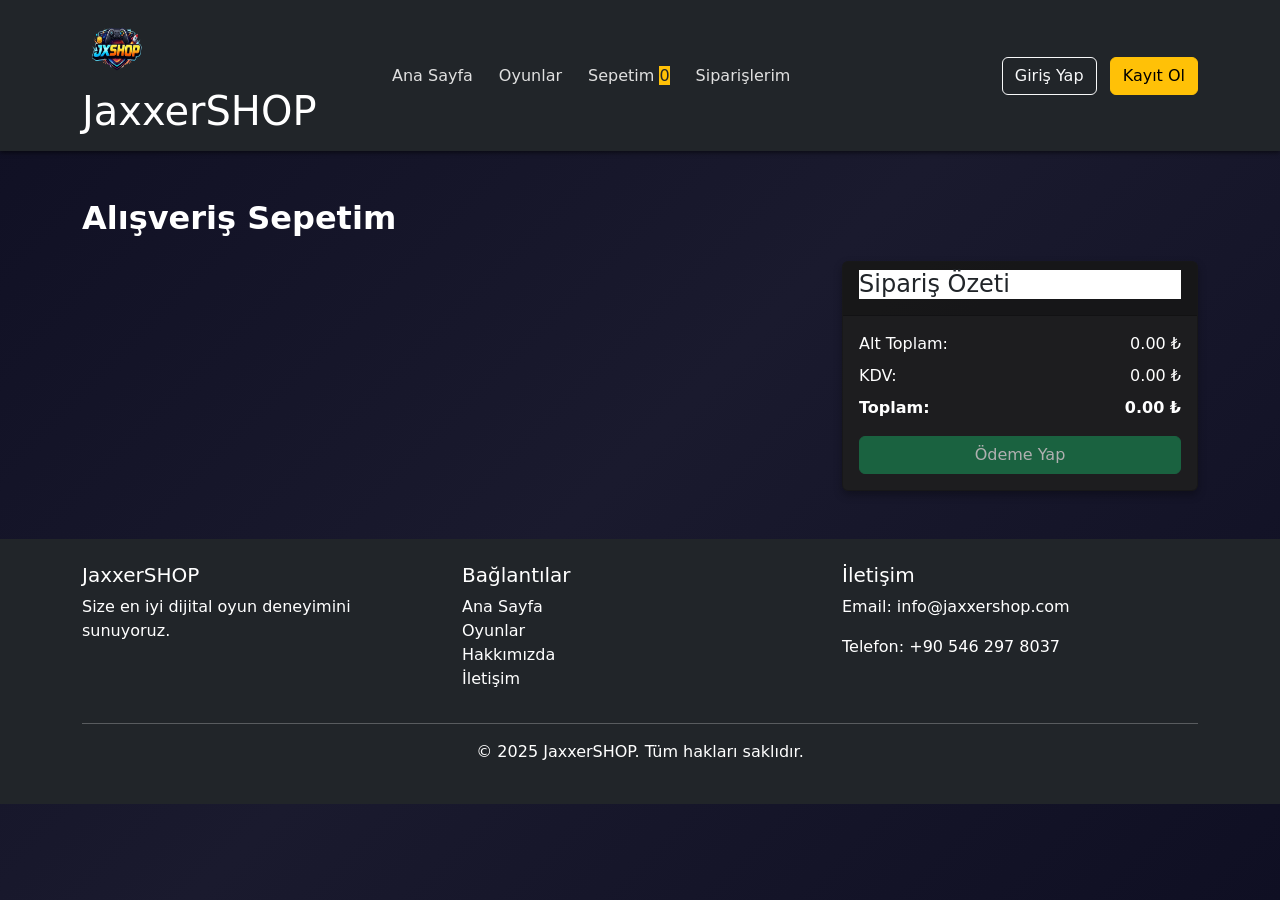
<file: oyunsatis/sepet.html>
<!DOCTYPE html>
<html lang="en">
<head>
    <meta charset="UTF-8">
    <meta name="viewport" content="width=device-width, initial-scale=1.0">
    <title>Sepetim - JaxxerSHOP</title>
    <link rel="stylesheet" href="css/style.css">
    <link href="https://cdn.jsdelivr.net/npm/bootstrap@5.3.0/dist/css/bootstrap.min.css" rel="stylesheet">
</head>
<body>
    <!-- Arka planda hareket eden toplar ve kar -->
    <div class="background-animation">
        <!-- Toplar -->
        <div class="falling-object"></div>
        <div class="falling-object"></div>
        <div class="falling-object"></div>
        <div class="falling-object"></div>
        <div class="falling-object"></div>
        <div class="falling-object"></div>
        <div class="falling-object"></div>
        <div class="falling-object"></div>
        <div class="falling-object"></div>
        <div class="falling-object"></div>
        <div class="falling-object"></div>
        <div class="falling-object"></div>
        <!-- Kar efekti -->
        <div class="snowflake"></div>
        <div class="snowflake"></div>
        <div class="snowflake"></div>
        <div class="snowflake"></div>
        <div class="snowflake"></div>
        <div class="snowflake"></div>
        <div class="snowflake"></div>
        <div class="snowflake"></div>
        <div class="snowflake"></div>
        <div class="snowflake"></div>
    </div>
    <!-- Butonlar kısmı -->
    <header class="bg-dark text-white py-3">
        <div class="container">
            <div class="row align-items-center">
                <div class="col-md-3">
                    <h1 class="mb-0">
                        <a href="index.html" class="text-white text-decoration-none">
                            <img src="images/jaxxershop.png" alt="JaxxerSHOP" width="70" height="70" class="d-inline-block align-text-top me-2">
                            JaxxerSHOP
                        </a>
                    </h1>
                </div>
                <div class="col-md-6">
                    <nav class="navbar navbar-expand-lg navbar-dark bg-dark">
                        <div class="container-fluid">
                            <button class="navbar-toggler" type="button" data-bs-toggle="collapse" data-bs-target="#navbarNav">
                                <span class="navbar-toggler-icon"></span>
                            </button>
                            <div class="collapse navbar-collapse" id="navbarNav">
                                <ul class="navbar-nav">
                                    <li class="nav-item">
                                        <a class="nav-link" href="index.html">Ana Sayfa</a>
                                    </li>
                                    <li class="nav-item">
                                        <a class="nav-link" href="oyun.html">Oyunlar</a>
                                    </li>
                                    <li class="nav-item">
                                        <a class="nav-link active" href="sepet.html">Sepetim <span id="cart-count" class="rozet bg-warning text-dark">0</span></a>
                                    </li>
                                    <li class="nav-item">
                                        <a class="nav-link" href="siparisler.html">Siparişlerim</a>
                                    </li>
                                </ul>
                            </div>
                        </div>
                    </nav>
                </div>
                <div class="col-md-3 text-end">
                    <a href="giris.html" class="btn btn-outline-light me-2">Giriş Yap</a>
                    <a href="kayit.html" class="btn btn-warning">Kayıt Ol</a>
                </div>
            </div>
        </div>
    </header>

    <!-- Ana İçerik -->
    <main class="my-5"> <!-- my-5: üst ve alt boşluk (margin-y), Bootstrap ölçüsü (~3rem) -->
        <div class="container">
            <div class="row">
                <div class="col-md-12">
                    <h2 class="mb-4">Alışveriş Sepetim</h2> <!-- mb-4: alt boşluk ~1.5rem -->
                </div>
            </div>

            <div class="row">
                <div class="col-md-8">
                    <div class="cart-items">
                        <!-- Sepet öğeleri JavaScript ile dolduruluyo -->
                        <div id="cart-items-list">
                            <!-- Sepet öğeleri buraya eklenecek -->
                            <div class="alert alert-info" id="empty-cart-message">Sepetinizde oyun bulunmamaktadır.</div>
                        </div>
                    </div>
                </div>
                <div class="col-md-4">
                    <div class="card">
                        <div class="card-header">
                            <h4>Sipariş Özeti</h4>
                        </div>
                        <div class="card-body">
                            <div class="d-flex justify-content-between mb-2"> <!-- mb-2: alt boşluk ~0.5rem -->
                                <span class="irem">Alt Toplam:</span>
                                <span id="subtotal">0,00 ₺</span>
                            </div>
                            <div class="d-flex justify-content-between mb-2"> <!-- mb-2: alt boşluk ~0.5rem -->
                                <span class="irem">KDV:</span>
                                <span id="tax">0,00 ₺</span>
                            </div>
                            <div class="d-flex justify-content-between mb-3"> <!-- mb-3: alt boşluk ~1rem -->
                                <strong class="irem">Toplam:</strong>
                                <strong id="total">0,00 ₺</strong>
                            </div>
                            <button class="btn btn-success w-100" id="checkout-btn" disabled>Ödeme Yap</button>
                        </div>
                    </div>
                </div>
            </div>
        </div>
    </main>

    <!-- Altbilgi -->
    <footer class="bg-dark text-white py-4 mt-5">
        <div class="container">
            <div class="row">
                <div class="col-md-4">
                    <h5>JaxxerSHOP</h5>
                    <p>Size en iyi dijital oyun deneyimini sunuyoruz.</p>
                </div>
                <div class="col-md-4">
                    <h5>Bağlantılar</h5>
                    <ul class="list-unstyled">
                        <li><a href="index.html" class="text-white">Ana Sayfa</a></li>
                        <li><a href="oyun.html" class="text-white">Oyunlar</a></li>
                        <li><a href="hakkinda.html" class="text-white">Hakkımızda</a></li>
                        <li><a href="iletisim.html" class="text-white">İletişim</a></li>
                    </ul>
                </div>
                <div class="col-md-4">
                    <h5>İletişim</h5>
                    <p>Email: info@jaxxershop.com</p>
                    <p>Telefon: +90 546 297 8037</p>
                </div>
            </div>
            <hr>
            <div class="text-center">
                <p>&copy; 2025 JaxxerSHOP. Tüm hakları saklıdır.</p>
            </div>
        </div>
    </footer>

    <script src="https://cdn.jsdelivr.net/npm/bootstrap@5.3.0/dist/js/bootstrap.bundle.min.js"></script> <!-- Bootstrap JS: sayfa bileşenlerini çalıştırır -->
    <script src="js/main.js"></script> <!-- site JS: sepet işlemleri ve ödeme akışı -->
</body>
</html>
</file>
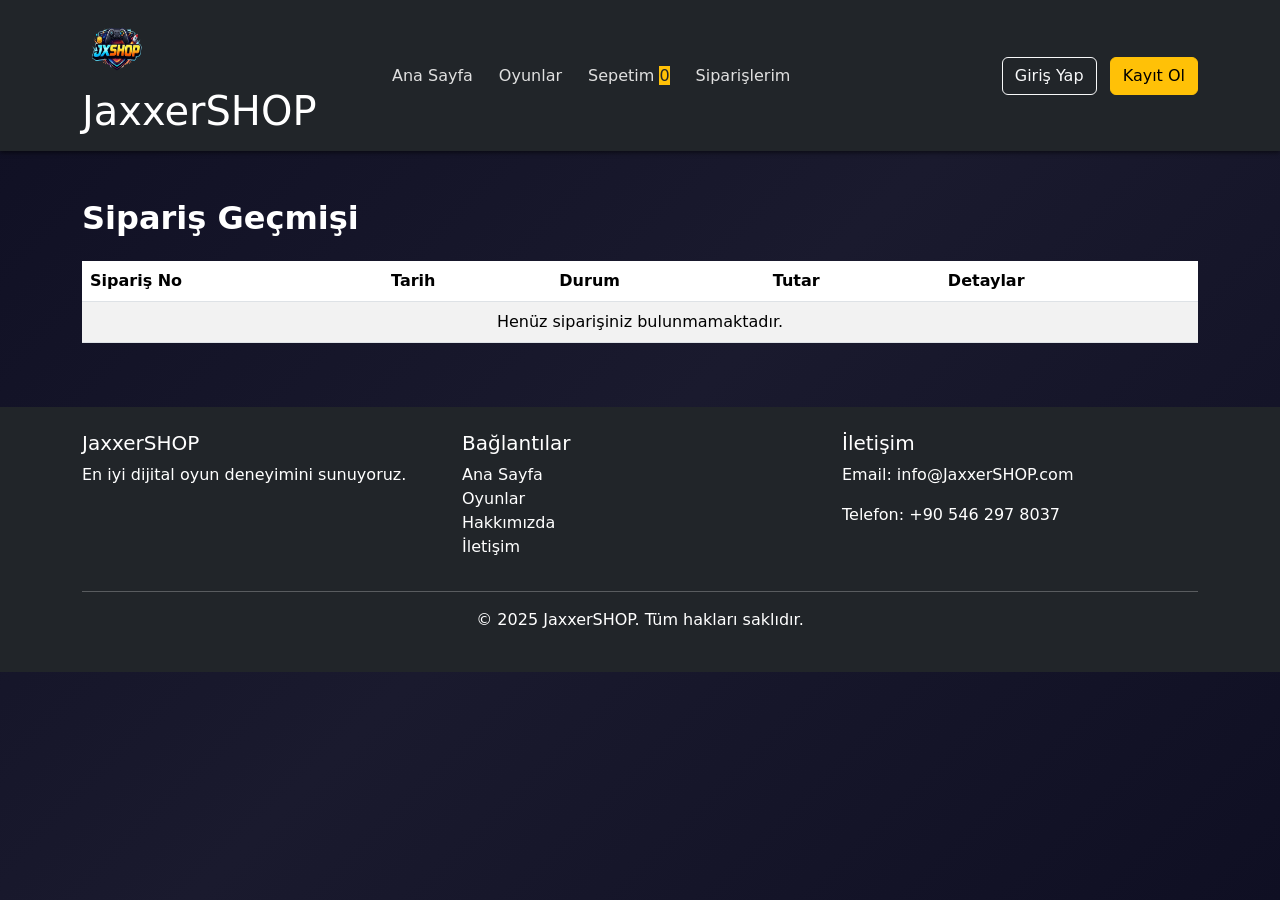
<file: oyunsatis/siparisler.html>
<!DOCTYPE html>
<html lang="en">
<head>
    <meta charset="UTF-8">
    <meta name="viewport" content="width=device-width, initial-scale=1.0">
    <title>Siparişlerim - JaxxerSHOP</title>
    <link rel="stylesheet" href="css/style.css">
    <link href="https://cdn.jsdelivr.net/npm/bootstrap@5.3.0/dist/css/bootstrap.min.css" rel="stylesheet">
</head>
<body>
    <!-- Arka planda hareket eden toplar ve kar -->
    <div class="background-animation">
        <!-- Toplar -->
        <div class="falling-object"></div>
        <div class="falling-object"></div>
        <div class="falling-object"></div>
        <div class="falling-object"></div>
        <div class="falling-object"></div>
        <div class="falling-object"></div>
        <div class="falling-object"></div>
        <div class="falling-object"></div>
        <div class="falling-object"></div>
        <div class="falling-object"></div>
        <div class="falling-object"></div>
        <div class="falling-object"></div>
        <!-- Kar efekti -->
        <div class="snowflake"></div>
        <div class="snowflake"></div>
        <div class="snowflake"></div>
        <div class="snowflake"></div>
        <div class="snowflake"></div>
        <div class="snowflake"></div>
        <div class="snowflake"></div>
        <div class="snowflake"></div>
        <div class="snowflake"></div>
        <div class="snowflake"></div>
    </div>
    <!-- Başlık Bölümü -->
    <header class="bg-dark text-white py-3">
        <div class="container">
            <div class="row align-items-center">
                <div class="col-md-3">
                    <h1 class="mb-0">
                        <a href="index.html" class="text-white text-decoration-none">
                            <img src="images/jaxxershop.png" alt="JaxxerSHOP" width="70" height="70" class="d-inline-block align-text-top me-2">
                            JaxxerSHOP
                        </a>
                    </h1>
                </div>
                <div class="col-md-6">
                    <nav class="navbar navbar-expand-lg navbar-dark bg-dark">
                        <div class="container-fluid">
                            <button class="navbar-toggler" type="button" data-bs-toggle="collapse" data-bs-target="#navbarNav">
                                <span class="navbar-toggler-icon"></span>
                            </button>
                            <div class="collapse navbar-collapse" id="navbarNav">
                                <ul class="navbar-nav">
                                    <li class="nav-item">
                                        <a class="nav-link" href="index.html">Ana Sayfa</a>
                                    </li>
                                    <li class="nav-item">
                                        <a class="nav-link" href="oyun.html">Oyunlar</a>
                                    </li>
                                    <li class="nav-item">
                                        <a class="nav-link" href="sepet.html">Sepetim <span id="cart-count" class="rozet bg-warning text-dark">0</span></a>
                                    </li>
                                    <li class="nav-item">
                                        <a class="nav-link active" href="siparisler.html">Siparişlerim</a>
                                    </li>
                                </ul>
                            </div>
                        </div>
                    </nav>
                </div>
                <div class="col-md-3 text-end">
                    <a href="giris.html" class="btn btn-outline-light me-2">Giriş Yap</a>
                    <a href="kayit.html" class="btn btn-warning">Kayıt Ol</a>
                </div>
            </div>
        </div>
    </header>

    <!-- Ana İçerik -->
    <main class="my-5"> <!-- my-5: üst ve alt boşluk (margin-y), Bootstrap ölçüsü (~3rem) -->
        <div class="container">
            <div class="row">
                <div class="col-md-12">
                    <h2 class="mb-4">Sipariş Geçmişi</h2> <!-- mb-4: alt boşluk ~1.5rem -->
                </div>
            </div>

            <div class="row">
                <div class="col-md-12">
                    <div class="table-responsive">
                        <table class="table table-striped">
                            <thead>
                                <tr>
                                    <th>Sipariş No</th>
                                    <th>Tarih</th>
                                    <th>Durum</th>
                                    <th>Tutar</th>
                                    <th>Detaylar</th>
                                </tr>
                            </thead>
                            <tbody id="orders-list">
                                <!-- Orders will be populated by JavaScript -->
                                <tr>
                                    <td colspan="5" class="text-center">Henüz siparişiniz bulunmamaktadır.</td>
                                </tr>
                            </tbody>
                        </table>
                    </div>
                </div>
            </div>
        </div>
    </main>

    <!-- Footer -->
    <footer class="bg-dark text-white py-4 mt-5">
        <div class="container">
            <div class="row">
                <div class="col-md-4">
                    <h5>JaxxerSHOP</h5>
                    <p>En iyi dijital oyun deneyimini sunuyoruz.</p>
                </div>
                <div class="col-md-4">
                    <h5>Bağlantılar</h5>
                    <ul class="list-unstyled">
                        <li><a href="index.html" class="text-white">Ana Sayfa</a></li>
                        <li><a href="oyun.html" class="text-white">Oyunlar</a></li>
                        <li><a href="hakkinda.html" class="text-white">Hakkımızda</a></li>
                        <li><a href="iletisim.html" class="text-white">İletişim</a></li>
                    </ul>
                </div>
                <div class="col-md-4">
                    <h5>İletişim</h5>
                    <p>Email: info@JaxxerSHOP.com</p>
                    <p>Telefon: +90 546 297 8037</p>
                </div>
            </div>
            <hr>
            <div class="text-center">
                <p>&copy; 2025 JaxxerSHOP. Tüm hakları saklıdır.</p>
            </div>
        </div>
    </footer>

    <script src="https://cdn.jsdelivr.net/npm/bootstrap@5.3.0/dist/js/bootstrap.bundle.min.js"></script> <!-- Bootstrap JS: dinamik bileşenleri sağlar -->
    <script src="js/main.js"></script> <!-- site JS: sipariş verilerini gösterme ve yönetme -->
</body>
</html>
</file>
<file: oyunsatis/css/style.css>
/* Sayfanın genel görünüm ayarları */
body {
    font-family: 'Arial', sans-serif;
    background-color: #121212;
    color: #e0e0e0;
    position: relative;
    min-height: 100vh;
}

/* Bootstrap varsayılan stillerini geçersiz kılma */
.bg-white {
    background-color: #1e1e1e !important;
}

.text-white {
    color: #e0e0e0 !important;
}

.bg-light {
    background-color: #1e1e1e !important;
}

.card {
    background-color: rgba(30, 30, 30, 0.8) !important;
}

.form-control {
    background-color: #2d2d2d;
    border: 1px solid #444;
    color: #e0e0e0;
}

.form-control:focus {
    background-color: #2d2d2d;
    border-color: #007bff;
    color: #e0e0e0;
}

/* Form stilleri */
.form-label {
    color: #ffffff !important;  /* Beyaz renk ile daha belirgin */
    font-weight: 600;  /* Yazı kalınlığını artırıyorum */
    text-shadow: 1px 1px 2px rgba(0, 0, 0, 0.5);  /* Hafif gölge efekti */
    margin-bottom: 0.5rem;  /* Alt boşluğu ayarlıyorum */
    display: block;  /* Blok seviyesinde gösteriyorum */
}
h4{
    color: white;
    background-color: white;
}
.card-body{
    color: white;
}
.form-control {
    background-color: #2d2d2d;
    border: 1px solid #555;  /* Kenarlık rengini biraz daha açık yapıyorum */
    color: #ffffff;  /* Yazı rengini beyaz yapıyorum */
    padding: 0.6rem 0.75rem;  /* İç boşlukları ayarlıyorum */
    border-radius: 0.375rem;  /* Köşe yuvarlaklığı */
    transition: border-color 0.15s ease-in-out, box-shadow 0.15s ease-in-out;
}

.form-control:focus {
    background-color: #333333;  /* Odaklandığında arka plan rengi */
    border-color: #0d6efd;  /* Mavi renkli kenarlık */
    color: #ffffff;  /* Yazı rengi */
    box-shadow: 0 0 0 0.25rem rgba(13, 110, 253, 0.5);  /* Mavi gölge efekti */
    outline: 0;  /* Varsayılan odak çerçevesini kaldırıyorum */
}

/* Placeholder rengini değiştirme */
.form-control::placeholder {
    color: #aaaaaa;  /* Açık gri placeholder rengi */
    opacity: 1;  /* Firefox için opacity ayarı */
}

/* Form kartı için özel stiller */
.card {
    background-color: rgba(30, 30, 30, 0.9) !important;
    border: 1px solid #444;
    box-shadow: 0 4px 8px rgba(245, 243, 243, 0.3);
}

.card-header {
    background-color: rgba(0, 0, 0, 0.2) !important;
    border-bottom: 1px solid #444;
    padding: 1rem 1.25rem;
}
.irem{
    color: white;
}
.form-check-label{
    color: white;
}
.card-body {
    padding: 1.5rem;
}
#subtotal{
    color: white;
}
#total{
    color: white;
}
#tax{
    color: white;
}
/* Buton stilleri */
.btn-primary {
    background-color: #0d6efd;
    border-color: #0d6efd;
    font-weight: 500;
    padding: 0.5rem 1.5rem;
}

.btn-primary:hover {
    background-color: #0b5ed7;
    border-color: #0a58ca;
}

/* Form grupları arası boşluk */
.mb-3 {
    margin-bottom: 1.2rem !important;
}

/* Form başlıkları */
h3.text-center {
    color: #ffffff;
    margin-bottom: 1.5rem;
    font-weight: 600;
}

/* Linkler */
.text-center a {
    color: #0d6efd;
    text-decoration: none;
    transition: color 0.2s;
}

.text-center a:hover {
    color: #0a58ca;
    text-decoration: underline;
}

/* Üst menü ve gezinme çubuğu stilleri */
header {
    background-color: transparent !important;
    box-shadow: 0 2px 4px rgba(0,0,0,0.5);
}

.navbar-nav .nav-link {
    color: #e0e0e0 !important;
    margin: 0 5px;
    transition: color 0.3s;
}

.navbar-nav .nav-link:hover {
    color: #ffc107 !important;
}

/* Oyun kartlarının görünüm ayarları */
.oyun-kart {
    display: flex;
    flex-direction: column;
    transition: transform 0.3s, box-shadow 0.3s;
    height: 100%;
    border: 1px solid #444;
    border-radius: 8px;
    overflow: hidden;
    background-color: rgba(30, 30, 30, 0.8);
    color: #e0e0e0;
}

.oyun-kart:hover {
    transform: translateY(-5px);
    box-shadow: 0 8px 16px rgba(0,0,0,0.2);
}

.oyun-kart .card-img-top {
    width: 100%;
    height: 160px; /* daha dengeli yükseklik */
    object-fit: cover;
    flex-shrink: 0;
}

.oyun-kart .card-body {
    padding: 15px;
    display: flex;
    flex-direction: column;
    justify-content: space-between;
    flex: 1 1 auto;
}

.oyun-kart .card-title {
    font-size: 1.1rem;
    font-weight: bold;
    margin-bottom: 10px;
    height: 40px;
    overflow: hidden;
    color: white;
}
.yenicikan,.ozelfirsat,.populer{
    color: white;
    font-weight: bold;
    font-size: 1.2rem;
}

.oyun-kart .card-text {
    font-size: 0.9rem;
    color: #6c757d;
    height: 60px;
    overflow: hidden;
    margin-bottom: 15px;
}
.mb-4 {
    font-weight: bold;
    color: white;
    
}
.fiyat {
    font-weight: bold;
    color: green    ;
    font-size: 1.2rem;
}
.zbm{
    font-weight: bold;
    color: red;
    font-size: 1.2rem;
}
.add-to-cart {
    background-color: #007bff;
    border: none;
    transition: background-color 0.3s;
}

.add-to-cart:hover {
    background-color: #0056b3;
}

/* Carousel */
.carousel-item {
    height: 400px;
}

.carousel-item img {
    height: 400px;
    object-fit: cover;
}

.carousel-caption {
    background-color: rgba(0, 0, 0, 0.5);
    border-radius: 10px;
    padding: 20px;
}

/* Alt bilgi bölümü ayarları */
footer {
    margin-top: auto;
    background-color: rgba(30, 30, 30, 0.9) !important;
    color: #e0e0e0;
}

/* Sepet sayfası stilleri */
.cart-item {
    border-bottom: 1px solid #444;
    padding: 15px 0;
    color: #e0e0e0;
}

.cart-item:last-child {
    border-bottom: none;
}

.cart-item-image {
    width: 80px;
    height: 60px;
    object-fit: cover;
    border-radius: 4px;
}

/* Buton Stilleri */
.btn-warning {
    background-color: #ffc107;
    border-color: #ffc107;
    color: #212529;
}

.btn-warning:hover {
    background-color: #e0a800;
    border-color: #d39e00;
    color: #212529;
}

/* Giriş ve kayıt formu stilleri */
.card {
    box-shadow: 0 4px 8px rgba(0,0,0,0.3);
    border: 1px solid #444;
    background-color: transparent;
    color: #e0e0e0;
}

/* Alt kısımdaki linklerin stilleri */
footer a {
    text-decoration: none;
    transition: color 0.3s;
}

footer a:hover {
    color: #ffc107 !important;
}

/* Arka planda hareket eden top efekti */
.background-animation {
    position: fixed;
    top: 0;
    left: 0;
    width: 100%;
    height: 100%;
    pointer-events: none;
    z-index: -1;
    overflow: hidden;
    background: linear-gradient(135deg, #0f0f23, #1a1a2e, #0f0f23);
}

.falling-object {
    position: absolute;
    width: 12px;
    height: 12px;
    background: rgba(0, 195, 255, 0.8);
    border-radius: 50%;
    animation: fall linear infinite;
    box-shadow: 0 0 15px rgba(0, 195, 255, 0.8);
}

/* Kar efekti */
.snowflake {
    position: absolute;
    width: 8px;
    height: 8px;
    background: white;
    border-radius: 50%;
    animation: snowfall linear infinite;
    box-shadow: 0 0 5px rgba(255, 255, 255, 0.8);
}

/* Slider görselleri stilleri */
.carousel-item img {
    transition: opacity 0.3s ease;
    background: transparent;
    border: none;
    cursor: pointer;
}

.carousel-item img:hover {
    opacity: 0.8;
    cursor: pointer;
}

/* Slider arka planını şeffaf yap */
.carousel {
    background: transparent !important;
}

.carousel-item {
    background: transparent !important;
}

.falling-object:nth-child(1) {
    top: -20px;
    left: 20%;
    animation-duration: 4s;
    animation-delay: 0s;
}

.falling-object:nth-child(2) {
    top: -20px;
    left: 50%;
    animation-duration: 6s;
    animation-delay: 1s;
}

.falling-object:nth-child(3) {
    top: -20px;
    left: 80%;
    animation-duration: 5s;
    animation-delay: 2s;
}

.falling-object:nth-child(4) {
    top: -20px;
    left: 35%;
    animation-duration: 7s;
    animation-delay: 1.5s;
}

.falling-object:nth-child(5) {
    top: -20px;
    left: 65%;
    animation-duration: 4.5s;
    animation-delay: 3s;
}

.falling-object:nth-child(6) {
    top: -20px;
    left: 10%;
    animation-duration: 6.5s;
    animation-delay: 0.5s;
}

.falling-object:nth-child(7) {
    top: -20px;
    left: 25%;
    animation-duration: 5.5s;
    animation-delay: 2.5s;
}

.falling-object:nth-child(8) {
    top: -20px;
    left: 55%;
    animation-duration: 6.2s;
    animation-delay: 0.8s;
}

.falling-object:nth-child(9) {
    top: -20px;
    left: 85%;
    animation-duration: 4.8s;
    animation-delay: 1.2s;
}

.falling-object:nth-child(10) {
    top: -20px;
    left: 40%;
    animation-duration: 7.2s;
    animation-delay: 2.8s;
}

.falling-object:nth-child(11) {
    top: -20px;
    left: 70%;
    animation-duration: 5.2s;
    animation-delay: 3.5s;
}

.falling-object:nth-child(12) {
    top: -20px;
    left: 15%;
    animation-duration: 6.8s;
    animation-delay: 1.8s;
}

.snowflake:nth-child(13) {
    top: -20px;
    left: 5%;
    animation-duration: 8s;
    animation-delay: 0s;
}

.snowflake:nth-child(14) {
    top: -20px;
    left: 15%;
    animation-duration: 10s;
    animation-delay: 1s;
}

.snowflake:nth-child(15) {
    top: -20px;
    left: 30%;
    animation-duration: 9s;
    animation-delay: 2s;
}

.snowflake:nth-child(16) {
    top: -20px;
    left: 45%;
    animation-duration: 11s;
    animation-delay: 0.5s;
}

.snowflake:nth-child(17) {
    top: -20px;
    left: 60%;
    animation-duration: 8.5s;
    animation-delay: 1.5s;
}

.snowflake:nth-child(18) {
    top: -20px;
    left: 75%;
    animation-duration: 9.5s;
    animation-delay: 2.5s;
}

.snowflake:nth-child(19) {
    top: -20px;
    left: 90%;
    animation-duration: 10.5s;
    animation-delay: 3s;
}

.snowflake:nth-child(20) {
    top: -20px;
    left: 25%;
    animation-duration: 7.5s;
    animation-delay: 0.8s;
}

.snowflake:nth-child(21) {
    top: -20px;
    left: 50%;
    animation-duration: 8.8s;
    animation-delay: 1.2s;
}

.snowflake:nth-child(22) {
    top: -20px;
    left: 70%;
    animation-duration: 9.2s;
    animation-delay: 2.2s;
}
.snowflake:nth-child(23) {
    top: -20px;
    left: 70%;
    animation-duration: 9.2s;
    animation-delay: 2.2s;
}
.snowflake:nth-child(24) {
    top: -20px;
    left: 70%;
    animation-duration: 9.2s;
    animation-delay: 2.2s;
}
.snowflake:nth-child(25) {
    top: -20px;
    left: 70%;
    animation-duration: 9.2s;
    animation-delay: 2.2s;
}
.snowflake:nth-child(26) {
    top: -20px;
    left: 70%;
    animation-duration: 9.2s;
    animation-delay: 2.2s;
}
.snowflake:nth-child(27) {
    top: -20px;
    left: 70%;
    animation-duration: 9.2s;
    animation-delay: 2.2s;
}
.snowflake:nth-child(28) {
    top: -20px;
    left: 70%;
    animation-duration: 9.2s;
    animation-delay: 2.2s;
}
.snowflake:nth-child(29) {
    top: -20px;
    left: 70%;
    animation-duration: 9.2s;
    animation-delay: 2.2s;
}
.snowflake:nth-child(30) {
    top: -20px;
    left: 70%;
    animation-duration: 9.2s;
    animation-delay: 2.2s;
}
.snowflake:nth-child(31) {
    top: -20px;
    left: 70%;
    animation-duration: 9.2s;
    animation-delay: 2.2s;
}
.snowflake:nth-child(32) {
    top: -20px;
    left: 70%;
    animation-duration: 9.2s;
    animation-delay: 2.2s;
}

@keyframes fall {
    0% {
        transform: translateY(0) translateX(0);
    }
    100% {
        transform: translateY(100vh) translateX(20px);
    }
}

@keyframes snowfall {
    0% {
        transform: translateY(0) translateX(0) rotate(0deg);
        opacity: 1;
    }
    50% {
        transform: translateY(50vh) translateX(10px) rotate(180deg);
        opacity: 0.8;
    }
    100% {
        transform: translateY(100vh) translateX(-10px) rotate(360deg);
        opacity: 0;
    }
}

/* Oyun kartı etiketleri ve indirim gösterimi */
.indirim-rozet {
    position: absolute;
    top: 10px;
    right: 10px;
    background-color: #dc3545;
    color: white;
    padding: 5px 10px;
    border-radius: 5px;
    font-size: 0.8em;
    z-index: 10;
}

.orjinal-fiyat {
    text-decoration: line-through;
    color: #a50606;
    font-size: 0.9em;
    margin-right: 10px;
}

.indirimli-fiyat {
    font-weight: bold;
    color: #ad0f0f;
}

.filter-btn.active {
    background-color: #007bff !important;
    border-color: #007bff !important;
}

/* Küçük ekranlar için ayarlar */
@media (max-width: 768px) {
    .carousel-item {
        height: 250px;
    }
    
    .carousel-item img {
        height: 250px;
    }
    
    .navbar-nav {
        text-align: center;
    }
}
</file>
